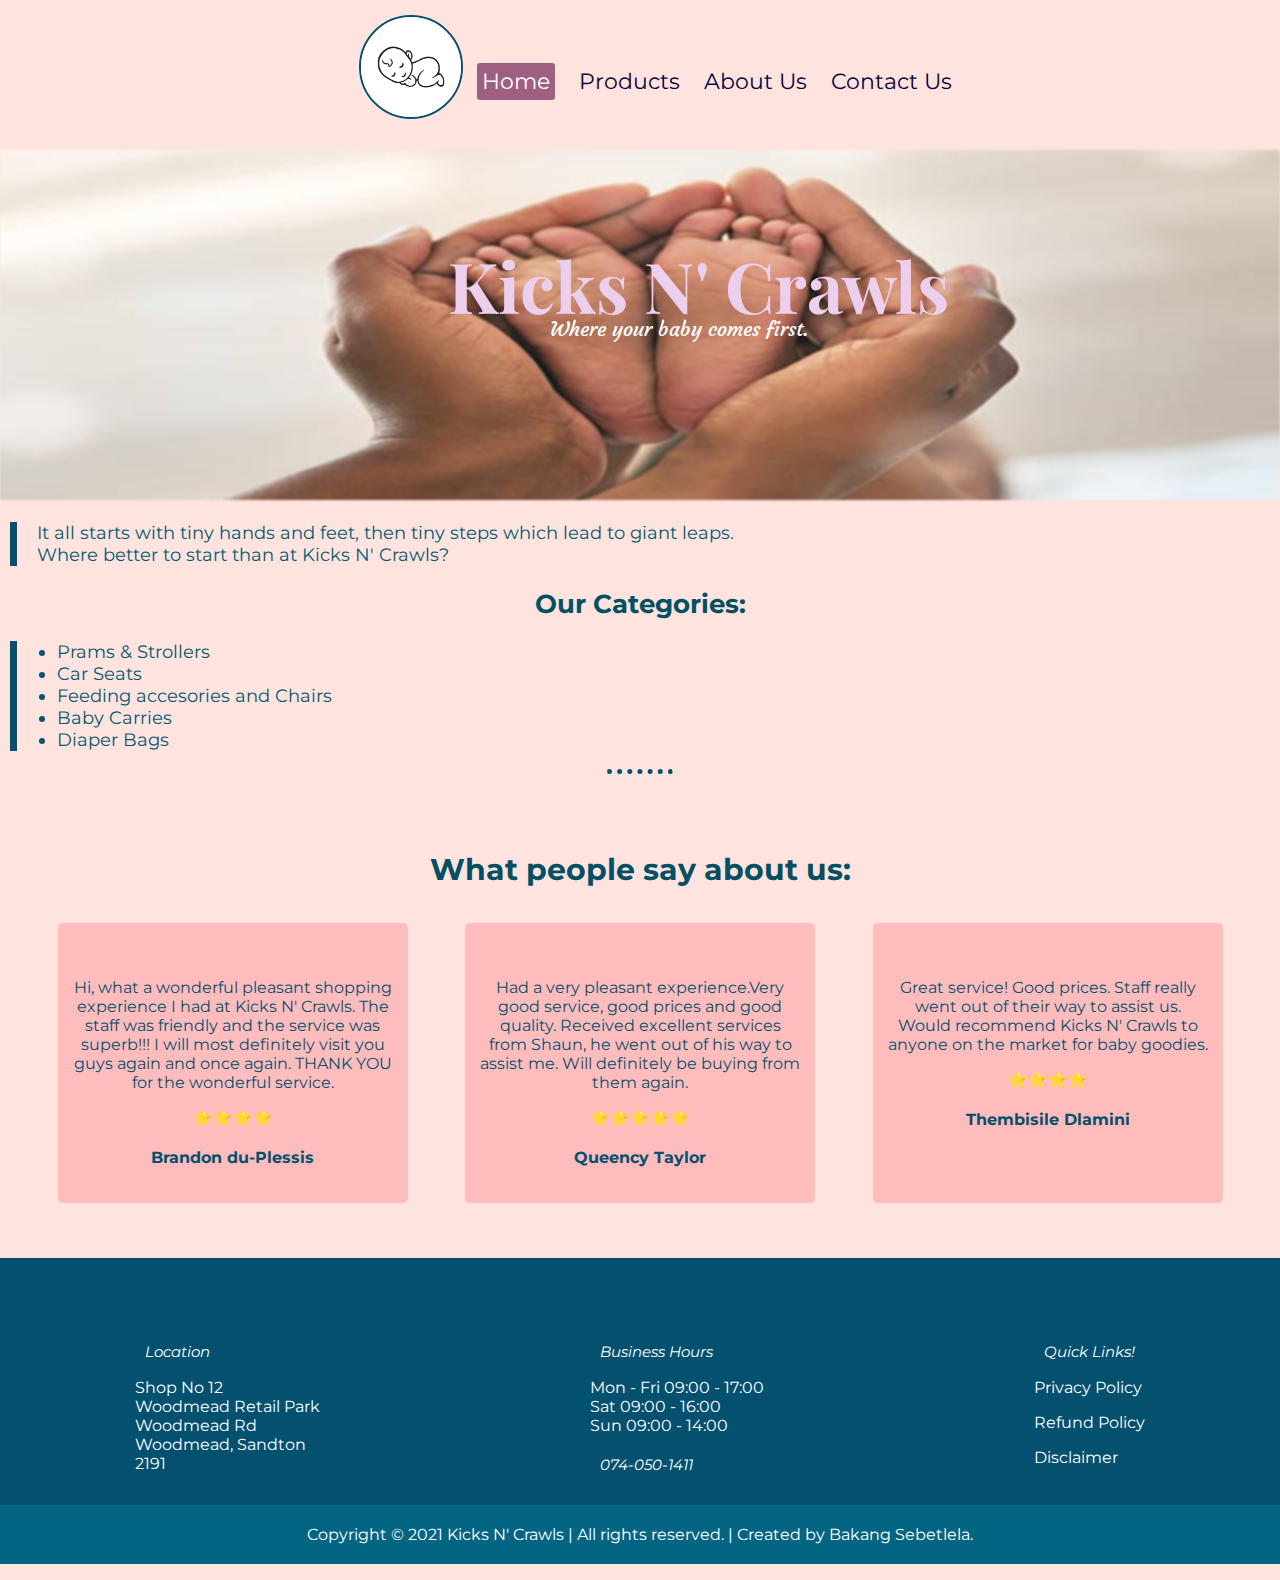
<file: index.html>
<!DOCTYPE html>
<html lang="en">
  <head>
    <title>Kicks N' Crawls</title>
	
	<link rel="stylesheet" type="text/css" href="styles.css"/>
	
    <!-- LINKS FOR IMPORTING GOOGLE FONTS -->

	<!--LINK FOR THE COMPANY NAME FONT FAMILY-->

	<link rel="preconnect" href="https://fonts.googleapis.com">
<link rel="preconnect" href="https://fonts.gstatic.com" crossorigin>
<link href="https://fonts.googleapis.com/css2?family=Playfair+Display:ital,wght@1,800&display=swap" rel="stylesheet">

	<!--LINK FOR THE COMPANY SLOGAN FONT FAMILY-->

	<link rel="preconnect" href="https://fonts.googleapis.com">
<link rel="preconnect" href="https://fonts.gstatic.com" crossorigin>
<link href="https://fonts.googleapis.com/css2?family=Courgette&display=swap" rel="stylesheet">

    <!--LINK FOR THE CONTENTS FONT FAMILY-->
	
	  <link rel="preconnect" href="https://fonts.googleapis.com">
<link rel="preconnect" href="https://fonts.gstatic.com" crossorigin>
<link href="https://fonts.googleapis.com/css2?family=Montserrat:wght@500&display=swap" rel="stylesheet">
	<!-- LINKS FOR THE ICONS IN THE PROJECT -->
	
	<link
      rel="stylesheet"
      href="https://use.fontawesome.com/releases/v5.13.0/css/all.css"
      integrity="sha384-Bfad6CLCknfcloXFOyFnlgtENryhrpZCe29RTifKEixXQZ38WheV+i/6YWSzkz3V"
      crossorigin="anonymous"
    />

  </head>
  <body>
  
  <!-- MENU SECTION -->
  
    <ul class="menu">
	<a href="#"><img src="images/logo.jpg" alt="Logo" width="100" ></a>
      <li><a class="current" href="index.html"> Home</a> </li>
	  <li><a href="products.html"> Products</a> </li>
	  <li><a href="about_us.html"> About Us</a> </li>
	  <li><a href="contact_us.html"> Contact Us</a> </li>
    </ul>
	
  <!-- COMPANY HEADER -->
  
  <main>
  
    <div class="banner">
	  <img src="images/header1.jpg" alt="New born baby" width="1327" height="260">
	  
        <h1 class="home-head"> Kicks N' Crawls</h1>
	      <p class="slogan">Where your baby comes first.</p>
		  
		  <p class="content">It all starts with tiny hands and feet, then tiny steps which lead to giant leaps.</br>
			Where better to start than at Kicks N' Crawls?</p>
	
	</div>

	<h2 class="category">Our Categories:</h2>
	
	<ul class="content">
	  <li>Prams & Strollers</li>
	  <li>Car Seats</li>
	  <li>Feeding accesories and Chairs</li>
	  <li>Baby Carries</li>
	  <li>Diaper Bags</li>
	</ul>
	
 
	<hr/>
	 
	<h2 id="test-head">What people say about us:</h2>
	<div class="testimonials">
		<div class="test-box">
			<i class="fas fa-quote-left"></i>
			<p>Hi, what a wonderful pleasant shopping experience I had at Kicks N' Crawls. 
			The staff was friendly and the service was superb!!! 
			I will most definitely visit you guys again and once again.
			THANK YOU for the wonderful service.</p>
			⭐⭐⭐⭐
			<h4>Brandon du-Plessis</h4>
		</div>

		<div class="test-box">
			<i class="fas fa-quote-left"></i>
			<p>Had a very pleasant experience.Very good service, good prices and good quality. 
			Received excellent services from Shaun, he went out of his way to assist me. 
			Will definitely be buying from them again.</p>
			⭐⭐⭐⭐⭐
			<h4>Queency Taylor</h4>		
		</div>

		<div class="test-box">
          <i class="fas fa-quote-left"></i>
		  <p>Great service! Good prices. Staff really went out of their way to assist us. 
		  Would recommend Kicks N' Crawls to anyone on the market for baby goodies.</p>
		  ⭐⭐⭐⭐
		  <h4>Thembisile Dlamini</h4>

		</div>
	</div>

<!-- FOOTER SECTION DOWN BELOW -->

<div class="foot">
  <div class="socials">
	<a href="mailto:praise@kicksncrawls.co.za"><i class="far fa-envelope"></i></a>
	<a href="https://www.instagram.com"><i class="fab fa-instagram-square"></i></a>
	<a href="https://www.twitter.com"><i class="fab fa-twitter"></i></a>
  </div>

  <footer>
	<div class="footer-column">
	  <i class="fas fa-map-marker-alt"><span>Location</span></i>
	    <p>Shop No 12<br>
		Woodmead Retail Park<br>
		Woodmead Rd<br>
		Woodmead, Sandton<br>
		2191</p>
	
	</div>

	<div class="footer-column">
	  <i class="far fa-clock"> <span>Business Hours</span></i>
	    <p class="hours">Mon - Fri 09:00 - 17:00 <br/>
		Sat 09:00 - 16:00<br/>
		Sun 09:00 - 14:00</p>
	  <i class="fas fa-phone-alt"> <span>074-050-1411</span></i><br>
	</div>
	
	<div class="footer-column">
	  <i class="fas fa-link"><span>Quick Links!</span></i><br>
		<a href="privacy_policy.html"><p class="quick-links">Privacy Policy</p></a>
		<a href="refund_policy.html"><p class="quick-links">Refund Policy</p></a>
		<a href="disclaimer.html"><p class="quick-links">Disclaimer</p></a>
	</div>
			
  </footer>
			
	<p class="copyright">Copyright &#169; 2021 Kicks N' Crawls | All rights reserved. | Created by Bakang Sebetlela.</p>

</div>

  </main>	
  </body>
</html>
</file>
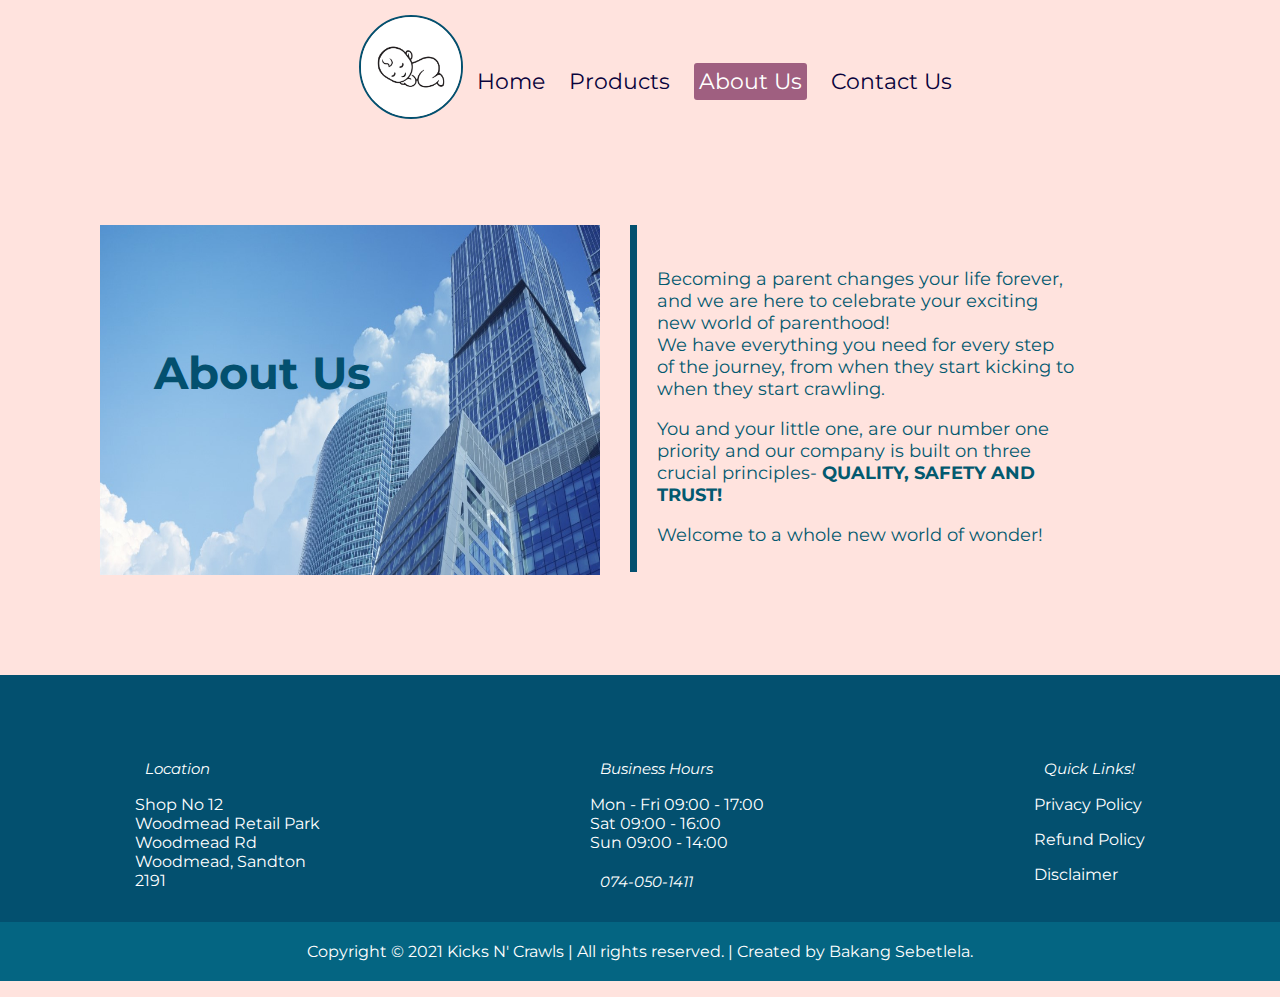
<file: about_us.html>
<!DOCTYPE html>
<html lang="en">
  <head>
    <title>About Kicks N' Crawls</title>
	
    <link rel="stylesheet" type="text/css" href="styles.css"/>
	
    <!-- LINKS FOR IMPORTING GOOGLE FONTS -->

    <!--LINK FOR THE CONTENTS FONT FAMILY-->
	
	<link rel="preconnect" href="https://fonts.googleapis.com">
	<link rel="preconnect" href="https://fonts.gstatic.com" crossorigin>
	<link href="https://fonts.googleapis.com/css2?family=Montserrat:wght@500&display=swap" rel="stylesheet">

	<!-- LINKS FOR THE ICONS IN THE PROJECT -->
		
		<link
		  rel="stylesheet"
		  href="https://use.fontawesome.com/releases/v5.13.0/css/all.css"
		  integrity="sha384-Bfad6CLCknfcloXFOyFnlgtENryhrpZCe29RTifKEixXQZ38WheV+i/6YWSzkz3V"
		  crossorigin="anonymous"
		/>

  </head>
  <body>
  
  <!-- MENU SECTION -->
  
    <ul class="menu">
		<a href="#"><img src="images/logo.jpg" alt="Logo" width="100" ></a>
      <li><a href="index.html"> Home</a> </li>
	  <li><a href="products.html"> Products</a> </li>
	  <li><a  class="current" href="about_us.html"> About Us</a> </li>
	  <li><a href="contact_us.html"> Contact Us</a> </li>
    </ul>
	
  <!-- PRODUCTS HEADER -->
  
  <main>
    <div class="about-container">
	
	    <img class="col-left" src="images/about1.jpg" alt="buildings" width="500" height="350">
		<h1 class="headers about-heading">About Us</h1>
	  
		
	    <div class="content col-right">
	    <p>Becoming a parent changes your life forever, and we are here to celebrate your exciting new world of parenthood!<br/>
	    We have everything you need for every step of the journey, from when they start kicking to when they start crawling.</p>
	 
	    <p>You and your little one, are our number one priority and our company is built on three crucial principles- <b>QUALITY, SAFETY AND TRUST!</b></p>
	 
	    <p> Welcome to a whole new world of wonder! </p>
		</div>
	
	</div>
	 
	</main>
	 
  <!-- THE FOOTER SECTION -->
  
  <div class="foot">
	<div class="socials">
	  <a href="mailto:praise@kicksncrawls.co.za"><i class="far fa-envelope"></i></a>
		  <a href="https://www.instagram.com"><i class="fab fa-instagram-square"></i></a>
		  <a href="https://www.twitter.com"><i class="fab fa-twitter"></i></a>
		  </div>
	<footer>
	  <div class="footer-column">
	   <i class="fas fa-map-marker-alt"><span>Location</span></i>
		  <p>Shop No 12<br>
			Woodmead Retail Park<br>
		    Woodmead Rd<br>
			Woodmead, Sandton<br>
		    2191</p>
	  
	  </div>
  
	  <div class="footer-column">
	    <i class="far fa-clock"> <span>Business Hours</span></i>
	    <p class="hours">Mon - Fri 09:00 - 17:00 <br/>
		  Sat 09:00 - 16:00<br/>
		  Sun 09:00 - 14:00</p>
		  <i class="fas fa-phone-alt"> <span>074-050-1411</span></i><br>
	  </div>
	  
	  <div class="footer-column">
	    <i class="fas fa-link"><span>Quick Links!</span></i><br>
			<a href="privacy_policy.html"><p class="quick-links">Privacy Policy</p></a>
			<a href="refund_policy.html"><p class="quick-links">Refund Policy</p></a>
			<a href="disclaimer.html"><p class="quick-links">Disclaimer</p></a>
	  </div>
	  
			  
	  </footer>
	  
	  <p class="copyright">Copyright &#169; 2021 Kicks N' Crawls | All rights reserved. | Created by Bakang Sebetlela.</p>

  </div>
	
  </body>
</html>
</file>
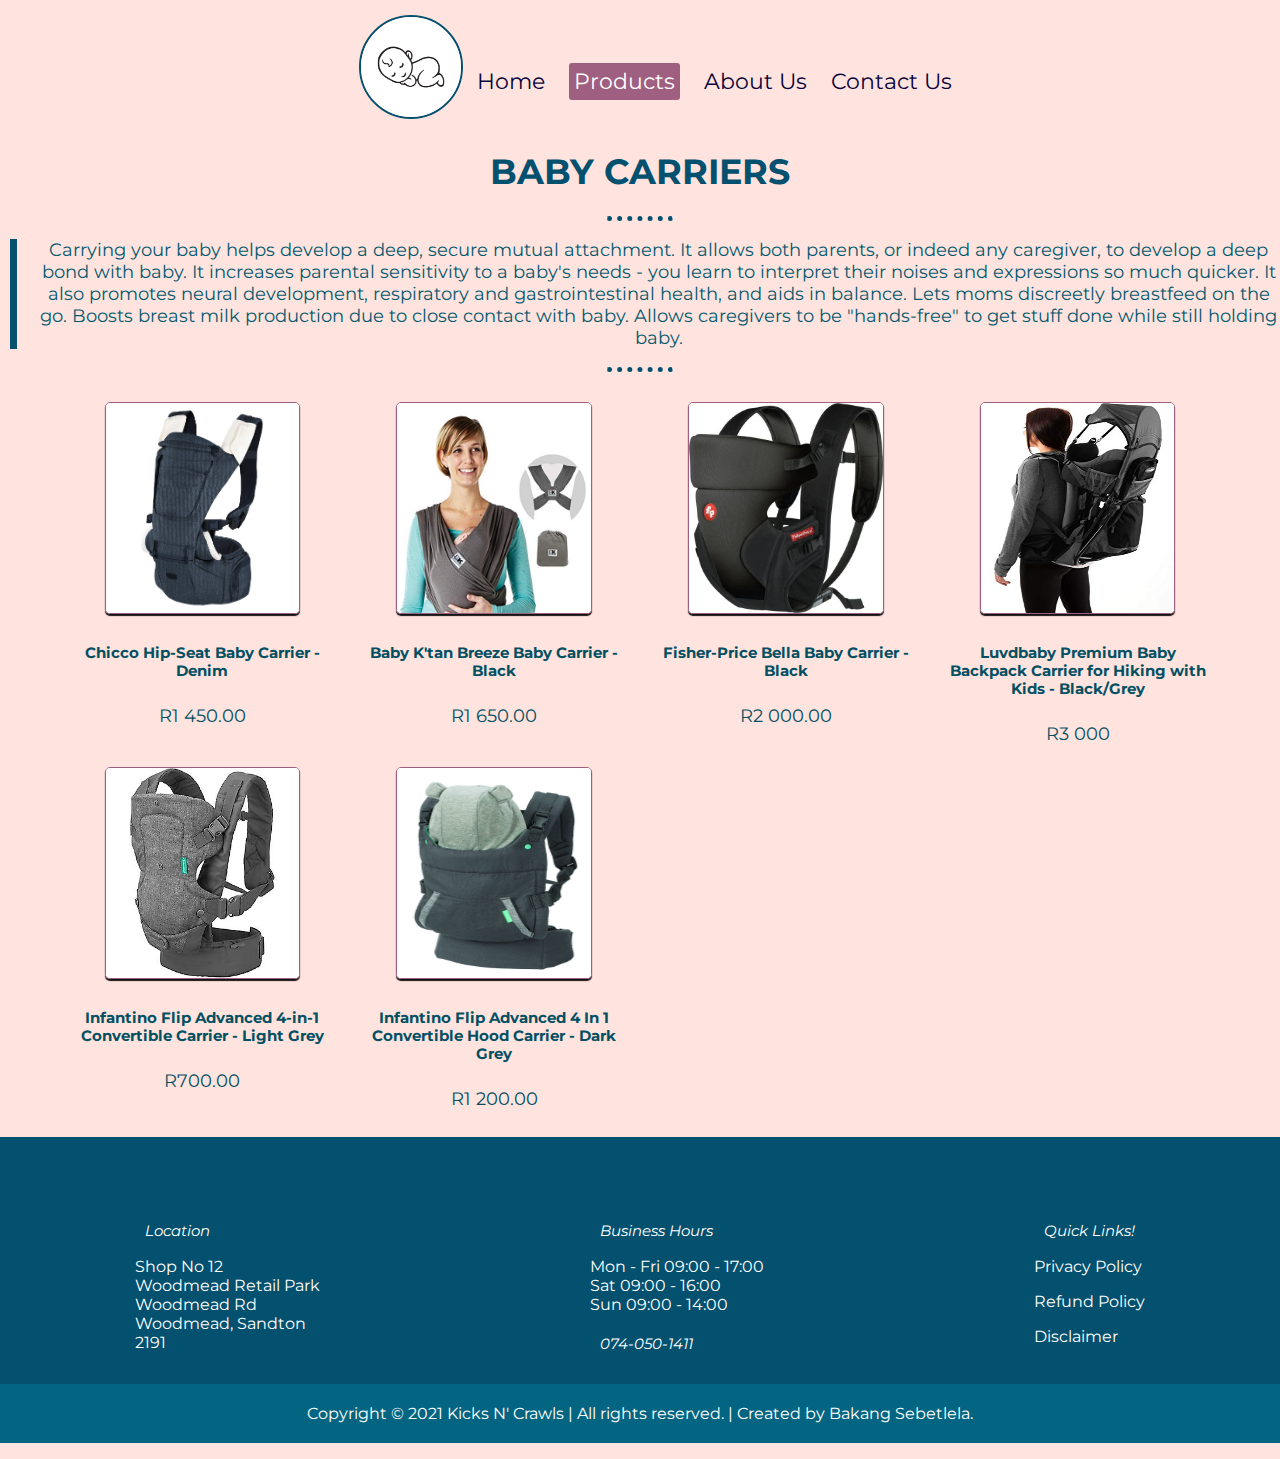
<file: baby_carriers.html>
<!DOCTYPE html>
<html lang="en">
  <head>
    <title> BABY CARRIERS</title>

    <link rel="stylesheet" type="text/css" href="styles.css"/>
	
    <!-- LINKS FOR IMPORTING GOOGLE FONTS -->

    <!--LINK FOR THE CONTENTS FONT FAMILY-->
	
	<link rel="preconnect" href="https://fonts.googleapis.com">
	<link rel="preconnect" href="https://fonts.gstatic.com" crossorigin>
	<link href="https://fonts.googleapis.com/css2?family=Montserrat:wght@500&display=swap" rel="stylesheet">
		<!-- LINKS FOR THE ICONS IN THE PROJECT -->
		
		<link
		  rel="stylesheet"
		  href="https://use.fontawesome.com/releases/v5.13.0/css/all.css"
		  integrity="sha384-Bfad6CLCknfcloXFOyFnlgtENryhrpZCe29RTifKEixXQZ38WheV+i/6YWSzkz3V"
		  crossorigin="anonymous"
		/>

  </head>
  <body>
  
   <!-- MENU SECTION -->
   <ul class="menu">
    <a href="#"><img src="images/logo.jpg" alt="Logo" width="100" ></a>
        <li><a href="index.html"> Home</a> </li>
      <li><a class="current" href="products.html"> Products</a> </li>
      <li><a href="about_us.html"> About Us</a> </li>
      <li><a href="contact_us.html"> Contact Us</a> </li>
      </ul>
	
   <!-- PRODUCTS SECTION -->
	
    <h1 class="headers">BABY CARRIERS</h1>
	<hr/>
	
	<p class="content description">Carrying your baby helps develop a deep, secure mutual attachment. It allows both parents, or indeed any caregiver, to develop a deep bond with baby.
	It increases parental sensitivity to a baby's needs - you learn to interpret their noises and expressions so much quicker. 
	It also promotes neural development, respiratory and gastrointestinal health, and aids in balance. Lets moms discreetly breastfeed on the go. 
	Boosts breast milk production due to close contact with baby. Allows caregivers to be "hands-free" to get stuff done while still holding baby.</p>
	<hr/>
	
  <div class="product-box">

    <div class="grid-box">
        <img src="images/baby_carrier1.jpg" alt="navy blue baby carrier">
        <h5>Chicco Hip-Seat Baby Carrier - Denim</h5>
      <p>R1 450.00</p>
    </div>

    <div class="grid-box">
        <img src="images/baby_carrier2.jpg" alt="Gray wrap baby carrier">
        <h5>Baby K'tan Breeze Baby Carrier - Black</h5>
      <p>R1 650.00</p>
    </div>

    <div class="grid-box">
        <img src="images/baby_carrier3.jpeg" alt="black baby carrier">
        <h5>Fisher-Price Bella Baby Carrier - Black</h5>
      <p>R2 000.00</p>
    </div>

    <div class="grid-box">
        <img src="images/baby_carrier4.jpg" alt="Black and gray hiking baby carrier">
        <h5>Luvdbaby Premium Baby Backpack Carrier for Hiking with Kids - Black/Grey</h5>
      <p>R3 000</p>
    </div>

    <div class="grid-box">
        <img src="images/baby_carrier5.jpg" alt="Gray baby carrier">
        <h5>Infantino Flip Advanced 4-in-1 Convertible Carrier - Light Grey</h5>
      <p>R700.00</p>
    </div>

    <div class="grid-box">
        <img src="images/baby_carrier6.jpg" alt="deep gray baby carrier">
        <h5>Infantino Flip Advanced 4 In 1 Convertible Hood Carrier - Dark Grey</h5>
      <p>R1 200.00</p>
    </div>
    
  </div> 

  <!-- THE FOOTER SECTION -->
  
  <div class="foot">
    <div class="socials">
    <a href="mailto:praise@kicksncrawls.co.za"><i class="far fa-envelope"></i></a>
    <a href="https://www.instagram.com"><i class="fab fa-instagram-square"></i></a>
    <a href="https://www.twitter.com"><i class="fab fa-twitter"></i></a>
      </div>
    <footer>
    <div class="footer-column">
     <i class="fas fa-map-marker-alt"><span>Location</span></i>
      <p>Shop No 12<br>
      Woodmead Retail Park<br>
      Woodmead Rd<br>
      Woodmead, Sandton<br>
      2191</p>
    
    </div>
  
    <div class="footer-column">
      <i class="far fa-clock"> <span>Business Hours</span></i>
       <p class="hours">Mon - Fri 09:00 - 17:00 <br/>
      Sat 09:00 - 16:00<br/>
      Sun 09:00 - 14:00</p>
      <i class="fas fa-phone-alt"> <span>074-050-1411</span></i><br>
    </div>
    
    <div class="footer-column">
      <i class="fas fa-link"><span>Quick Links!</span></i><br>
        <a href="privacy_policy.html"><p class="quick-links">Privacy Policy</p></a>
        <a href="refund_policy.html"><p class="quick-links">Refund Policy</p></a>
        <a href="disclaimer.html"><p class="quick-links">Disclaimer</p></a>
    </div>
    
        
    </footer>
  
      <p class="copyright">Copyright &#169; 2021 Kicks N' Crawls | All rights reserved. | Created by Bakang Sebetlela.</p>
  
  </div>
  
  </body>
</html>
</file>
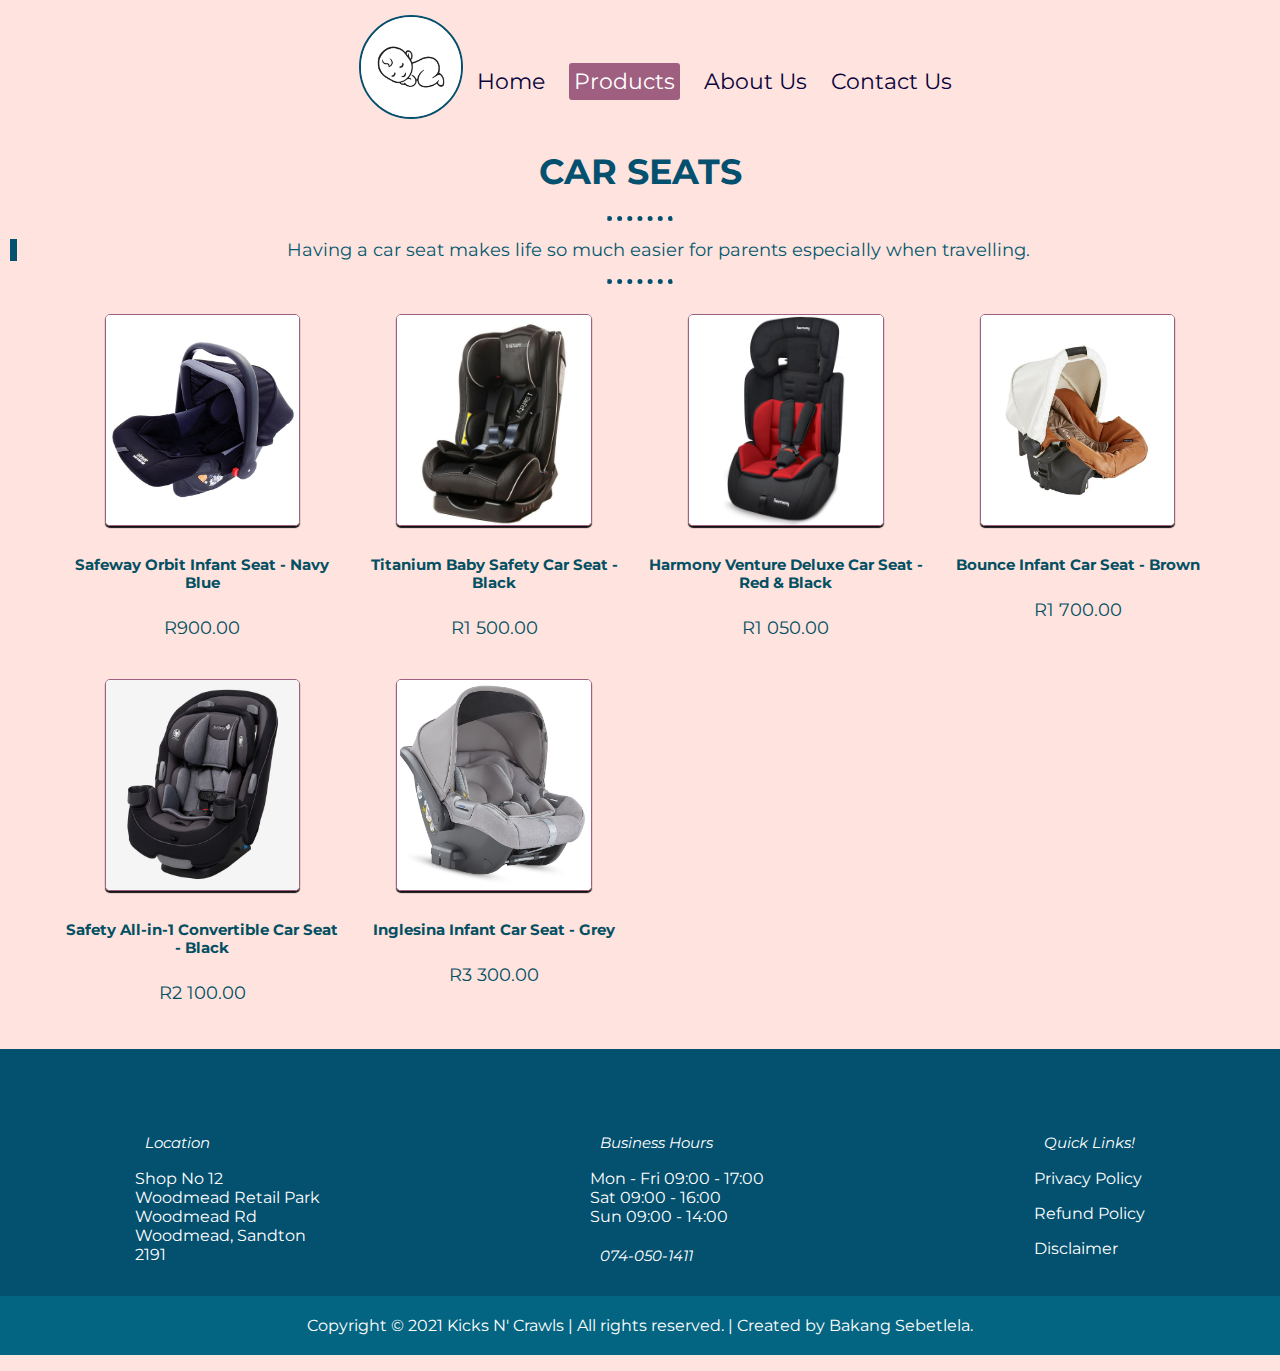
<file: car_seats.html>
<!DOCTYPE html>
<html lang="en">
  <head>
    <title> CAR SEATS</title>

    <link rel="stylesheet" type="text/css" href="styles.css"/>
	
    <!-- LINKS FOR IMPORTING GOOGLE FONTS -->

    <!--LINK FOR THE CONTENTS FONT FAMILY-->
	
    <link rel="preconnect" href="https://fonts.googleapis.com">
    <link rel="preconnect" href="https://fonts.gstatic.com" crossorigin>
    <link href="https://fonts.googleapis.com/css2?family=Montserrat:wght@500&display=swap" rel="stylesheet">
      <!-- LINKS FOR THE ICONS IN THE PROJECT -->
      
      <link
        rel="stylesheet"
        href="https://use.fontawesome.com/releases/v5.13.0/css/all.css"
        integrity="sha384-Bfad6CLCknfcloXFOyFnlgtENryhrpZCe29RTifKEixXQZ38WheV+i/6YWSzkz3V"
        crossorigin="anonymous"
      />
  
  
  </head>
  <body>
  
   <!-- MENU SECTION -->
   <ul class="menu">
    <a href="#"><img src="images/logo.jpg" alt="Logo" width="100" ></a>
        <li><a href="index.html"> Home</a> </li>
      <li><a class="current" href="products.html"> Products</a> </li>
      <li><a href="about_us.html"> About Us</a> </li>
      <li><a href="contact_us.html"> Contact Us</a> </li>
      </ul>
	
    <h1 class="headers">CAR SEATS</h1>
	<hr/>
	
	<p class="content description"> Having a car seat makes life so much easier for parents especially when travelling. </p>
	<hr/>
    
	<div class="product-box">

    <div class="grid-box">
      <img src="images/car_seat1.jpg" alt="black and gray baby car seat">
      <h5>Safeway Orbit Infant Seat - Navy Blue</h5>
      <p>R900.00</p>
    </div>

    <div class="grid-box">
        <img src="images/car_seat6.jpg" alt="black car seat">
        <h5>Titanium Baby Safety Car Seat - Black</h5>
        <p>R1 500.00</p>
    </div>

    <div class="grid-box">
        <img src="images/car_seat3.jfif" alt="red and black baby car seat">
        <h5>Harmony Venture Deluxe Car Seat - Red & Black</h5>
        <p>R1 050.00</p>
    </div>

    <div class="grid-box">
        <img src="images/car_seat4.jpg" alt="white and brown baby car seat">
        <h5>Bounce Infant Car Seat - Brown</h5>
        <p>R1 700.00</p>
    </div>

    <div class="grid-box">
        <img src="images/car_seat5.jpg" alt="Gray car seat">
        <h5>Safety All-in-1 Convertible Car Seat - Black</h5>
        <p>R2 100.00</p>
    </div>

    <div class="grid-box">
        <img src="images/car_seat7.jpg" alt="Gray car seat">
        <h5>Inglesina Infant Car Seat - Grey</h5>
        <p>R3 300.00</p>
	  </div>
	  
	</div>

  <!-- THE FOOTER SECTION -->
  
  <div class="foot">
    <div class="socials">
    <a href="mailto:praise@kicksncrawls.co.za"><i class="far fa-envelope"></i></a>
    <a href="https://www.instagram.com"><i class="fab fa-instagram-square"></i></a>
    <a href="https://www.twitter.com"><i class="fab fa-twitter"></i></a>
      </div>
    <footer>
    <div class="footer-column">
     <i class="fas fa-map-marker-alt"><span>Location</span></i>
      <p>Shop No 12<br>
      Woodmead Retail Park<br>
      Woodmead Rd<br>
      Woodmead, Sandton<br>
      2191</p>
    
    </div>
  
    <div class="footer-column">
      <i class="far fa-clock"> <span>Business Hours</span></i>
       <p class="hours">Mon - Fri 09:00 - 17:00 <br/>
      Sat 09:00 - 16:00<br/>
      Sun 09:00 - 14:00</p>
      <i class="fas fa-phone-alt"> <span>074-050-1411</span></i><br>
    </div>
    
    <div class="footer-column">
      <i class="fas fa-link"><span>Quick Links!</span></i><br>
        <a href="privacy_policy.html"><p class="quick-links">Privacy Policy</p></a>
        <a href="refund_policy.html"><p class="quick-links">Refund Policy</p></a>
        <a href="disclaimer.html"><p class="quick-links">Disclaimer</p></a>
    </div>
    
        
    </footer>
  
      <p class="copyright">Copyright &#169; 2021 Kicks N' Crawls | All rights reserved. | Created by Bakang Sebetlela.</p>
  
  </div>
  
  </body>
</html>
</file>
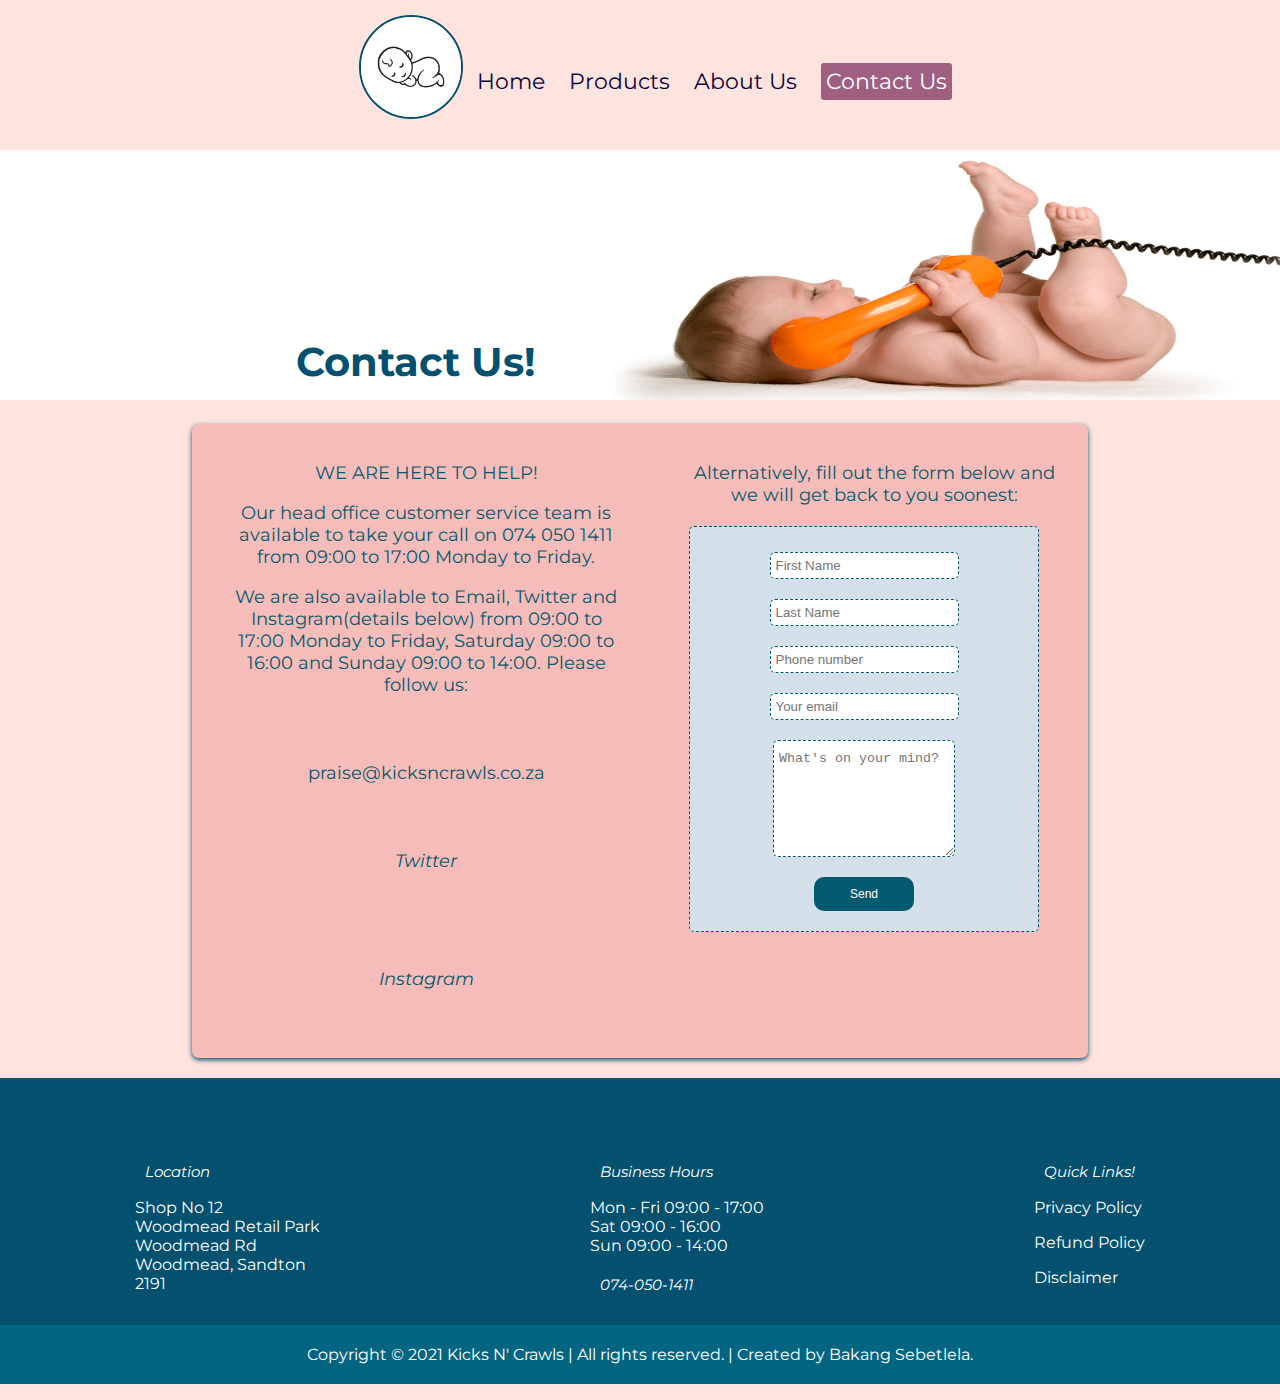
<file: contact_us.html>
<!DOCTYPE html>
<html lang="en">
  <head>
    <title>Contact Us</title>
	
    <link rel="stylesheet" type="text/css" href="styles.css"/>

	<!--LINKING OF THE FORM VALIDATION SCRIPT-->

	<script src="form-script.js"></script>
	
    <!-- LINKS FOR IMPORTING GOOGLE FONTS -->

    <!--LINK FOR THE CONTENTS FONT FAMILY-->
	
	<link rel="preconnect" href="https://fonts.googleapis.com">
	<link rel="preconnect" href="https://fonts.gstatic.com" crossorigin>
	<link href="https://fonts.googleapis.com/css2?family=Montserrat:wght@500&display=swap" rel="stylesheet">
		<!-- LINKS FOR THE ICONS IN THE PROJECT -->
		
		<link
		  rel="stylesheet"
		  href="https://use.fontawesome.com/releases/v5.13.0/css/all.css"
		  integrity="sha384-Bfad6CLCknfcloXFOyFnlgtENryhrpZCe29RTifKEixXQZ38WheV+i/6YWSzkz3V"
		  crossorigin="anonymous"
		/>

  
  </head>
  <body>
  
  <!-- MENU SECTION -->
  
  <ul class="menu">
	<a href="#"><img src="images/logo.jpg" alt="Logo" width="100" ></a>
      <li><a href="index.html"> Home</a> </li>
	  <li><a href="products.html"> Products</a> </li>
	  <li><a href="about_us.html"> About Us</a> </li>
	  <li><a  class="current" href="contact_us.html"> Contact Us</a> </li>
    </ul>
	
  <!-- PRODUCTS HEADER -->
  
	<img src="images/contact-us-banner-1.png" alt="PINK TELEPHONE" width="100%" height="250">
	
	<h1 class="banner-text headers contact-us-head">Contact Us!</h1>
	
    <div class="contact-wrapper">

        <div class="wrapper-box">
            <div class="contact-info">
	            <p>WE ARE HERE TO HELP!</p>
	
	            <p>Our head office customer service team is available to take your call on 074 050 1411 from 09:00 to 17:00 Monday to Friday.</p>
	
	            <p>We are also available to Email, Twitter and Instagram(details below) from 09:00 to 17:00 Monday to Friday, Saturday 09:00 to 16:00
	            and Sunday 09:00 to 14:00. Please follow us:</p>
            </div>

			<i class="far fa-envelope"></i>
        		<a href="mailto:praise@kicksncrawls.co.za"><p class="contact-info">praise@kicksncrawls.co.za</p></a>

	        	<a href="https://www.twitter.com/bakangS_ZA"><i class="fab fa-twitter"><p class="contact-info">Twitter</p></i></a><br/>
	        	<a href="https://www.instagram.com/pineapple_snack"><i class="fab fa-instagram-square"><p class="contact-info">Instagram</p></i></a> 
        </div>

        <div class="wrapper-box">
            <p class="contact-info">Alternatively, fill out the form below and we will get back to you soonest:</p>
  
        <form name="myForm" action="#" method = "GET" onsubmit="return validateForm()">
		    <div class="input-text">
		
                <input type="text" class="input-text" name="fname" placeholder="First Name"><br>
		
                <input type="text" class="input-text" name="lname" placeholder="Last Name"><br>
		
                <input type="text" class="input-text" name="phonenumber" placeholder="Phone number"><br>
		
                <input type="email" class="input-text" name="email" placeholder="Your email"><br>
		
                <textarea type="text" class="input-text textarea-part" name="subject" placeholder="What's on your mind?"></textarea><br>
		  
		        <input type="submit" class="send-btn" value="Send">
		
	        </div>
	
	    </form>
        </div>
        
    </div>

  <!-- THE FOOTER SECTION -->
  
  <div class="foot">
  <div class="socials">
	<a href="mailto:praise@kicksncrawls.co.za"><i class="far fa-envelope"></i></a>
	<a href="https://www.instagram.com"><i class="fab fa-instagram-square"></i></a>
	<a href="https://www.twitter.com"><i class="fab fa-twitter"></i></a>
		</div>
  <footer>
	<div class="footer-column">
	 <i class="fas fa-map-marker-alt"><span>Location</span></i>
		<p>Shop No 12<br>
		Woodmead Retail Park<br>
		Woodmead Rd<br>
		Woodmead, Sandton<br>
		2191</p>
	
	</div>

	<div class="footer-column">
		<i class="far fa-clock"> <span>Business Hours</span></i>
	 	<p class="hours">Mon - Fri 09:00 - 17:00 <br/>
		Sat 09:00 - 16:00<br/>
		Sun 09:00 - 14:00</p>
		<i class="fas fa-phone-alt"> <span>074-050-1411</span></i><br>
	</div>
	
	<div class="footer-column">
		<i class="fas fa-link"><span>Quick Links!</span></i><br>
			<a href="privacy_policy.html"><p class="quick-links">Privacy Policy</p></a>
			<a href="refund_policy.html"><p class="quick-links">Refund Policy</p></a>
			<a href="disclaimer.html"><p class="quick-links">Disclaimer</p></a>
	</div>
	
			
	</footer>

		<p class="copyright">Copyright &#169; 2021 Kicks N' Crawls | All rights reserved. | Created by Bakang Sebetlela.</p>

</div>
  </body>
</html>
</file>
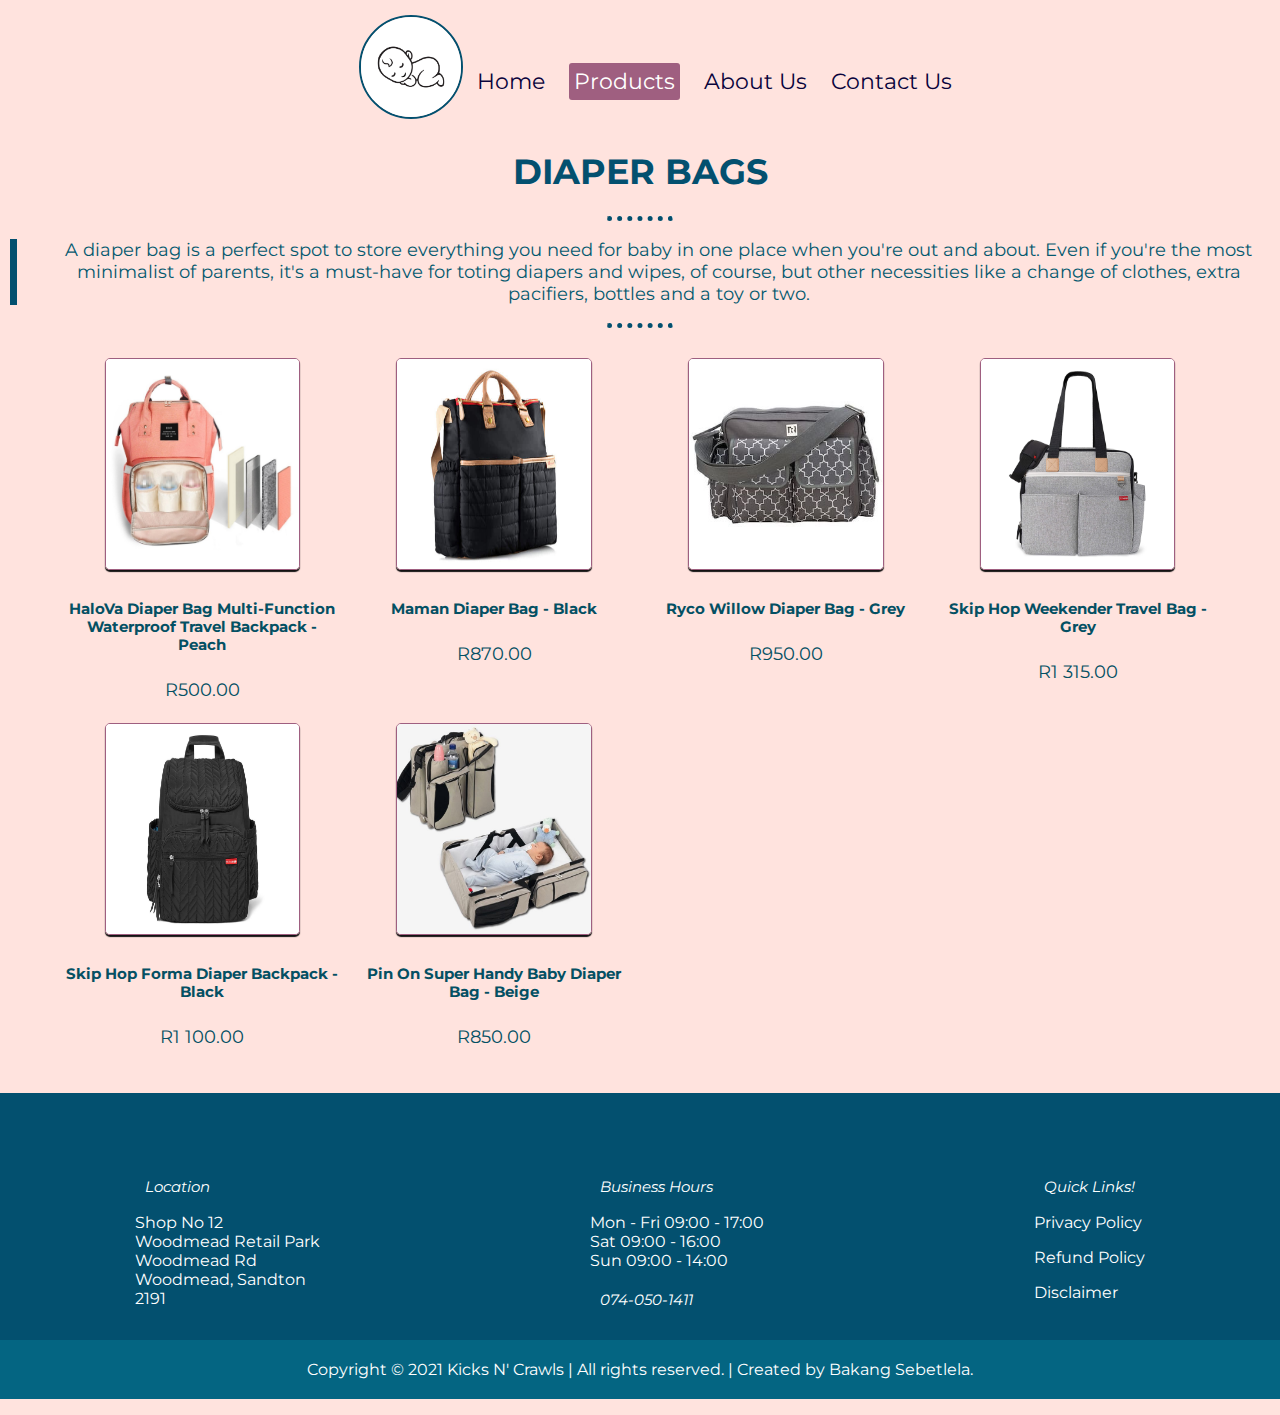
<file: diaper_bags.html>
<!DOCTYPE html>
<html lang="en">
  <head>
    <title> DIAPER BAGS</title>
	
    <link rel="stylesheet" type="text/css" href="styles.css"/>
	
    <!-- LINKS FOR IMPORTING GOOGLE FONTS -->

    <!--LINK FOR THE CONTENTS FONT FAMILY-->
	
    <link rel="preconnect" href="https://fonts.googleapis.com">
    <link rel="preconnect" href="https://fonts.gstatic.com" crossorigin>
    <link href="https://fonts.googleapis.com/css2?family=Montserrat:wght@500&display=swap" rel="stylesheet">
      <!-- LINKS FOR THE ICONS IN THE PROJECT -->
      
      <link
        rel="stylesheet"
        href="https://use.fontawesome.com/releases/v5.13.0/css/all.css"
        integrity="sha384-Bfad6CLCknfcloXFOyFnlgtENryhrpZCe29RTifKEixXQZ38WheV+i/6YWSzkz3V"
        crossorigin="anonymous"
      />
  
  
  </head>
  <body>
  
   <!-- MENU SECTION -->
   <ul class="menu">
    <a href="#"><img src="images/logo.jpg" alt="Logo" width="100" ></a>
        <li><a href="index.html"> Home</a> </li>
      <li><a class="current" href="products.html"> Products</a> </li>
      <li><a href="about_us.html"> About Us</a> </li>
      <li><a href="contact_us.html"> Contact Us</a> </li>
      </ul>
	
    <h1 class="headers">DIAPER BAGS</h1>
	<hr/>
	
	<p class="content description"> A diaper bag is a perfect spot to store everything you need for baby in one place when you're out and about. 
	Even if you're the most minimalist of parents, it's a must-have for toting diapers and wipes, of course,
	but other necessities like a change of clothes, extra pacifiers, bottles and a toy or two. </p>
	<hr/>
	
  <div class="product-box">

    <div class="grid-box">
        <img src="images/diaper_bag1.jpg" alt="pink bag">
        <h5>  HaloVa Diaper Bag Multi-Function Waterproof Travel Backpack - Peach</h5>
      <p>R500.00</p>
      
    </div>

    <div class="grid-box">
        <img src="images/diaper_bag2.jpg" alt="black bag">
        <h5>Maman Diaper Bag - Black</h5>
      <p>R870.00</p>
    </div>

    <div class="grid-box">
        <img src="images/diaper_bag3.jpg" alt="dark gray bag">
        <h5>Ryco Willow Diaper Bag - Grey</h5>
      <p>R950.00</p>
    </div>

    <div class="grid-box">
        <img src="images/diaper_bag4.jpg" alt="gray bag">
        <h5>Skip Hop Weekender Travel Bag - Grey</h5>
      <p>R1 315.00</p>
    </div>

    <div class="grid-box">
        <img src="images/diaper_bag5.jpg" alt="black bag">
        <h5>Skip Hop Forma Diaper Backpack - Black</h5>
      <p>R1 100.00</p>
    </div>

    <div class="grid-box">
        <img src="images/diaper_bag6.jpg" alt="black bag">
        <h5>Pin On Super Handy Baby Diaper Bag - Beige</h5>
      <p>R850.00</p>
    </div>
	
  </div>  
  
   <!-- THE FOOTER SECTION -->
  
   <div class="foot">
    <div class="socials">
    <a href="mailto:praise@kicksncrawls.co.za"><i class="far fa-envelope"></i></a>
    <a href="https://www.instagram.com"><i class="fab fa-instagram-square"></i></a>
    <a href="https://www.twitter.com"><i class="fab fa-twitter"></i></a>
      </div>
    <footer>
    <div class="footer-column">
     <i class="fas fa-map-marker-alt"><span>Location</span></i>
      <p>Shop No 12<br>
      Woodmead Retail Park<br>
      Woodmead Rd<br>
      Woodmead, Sandton<br>
      2191</p>
    
    </div>
  
    <div class="footer-column">
      <i class="far fa-clock"> <span>Business Hours</span></i>
       <p class="hours">Mon - Fri 09:00 - 17:00 <br/>
      Sat 09:00 - 16:00<br/>
      Sun 09:00 - 14:00</p>
      <i class="fas fa-phone-alt"> <span>074-050-1411</span></i><br>
    </div>
    
    <div class="footer-column">
      <i class="fas fa-link"><span>Quick Links!</span></i><br>
        <a href="privacy_policy.html"><p class="quick-links">Privacy Policy</p></a>
        <a href="refund_policy.html"><p class="quick-links">Refund Policy</p></a>
        <a href="disclaimer.html"><p class="quick-links">Disclaimer</p></a>
    </div>
    
        
    </footer>
  
      <p class="copyright">Copyright &#169; 2021 Kicks N' Crawls | All rights reserved. | Created by Bakang Sebetlela.</p>
  
  </div>

  </body>
</html>
</file>
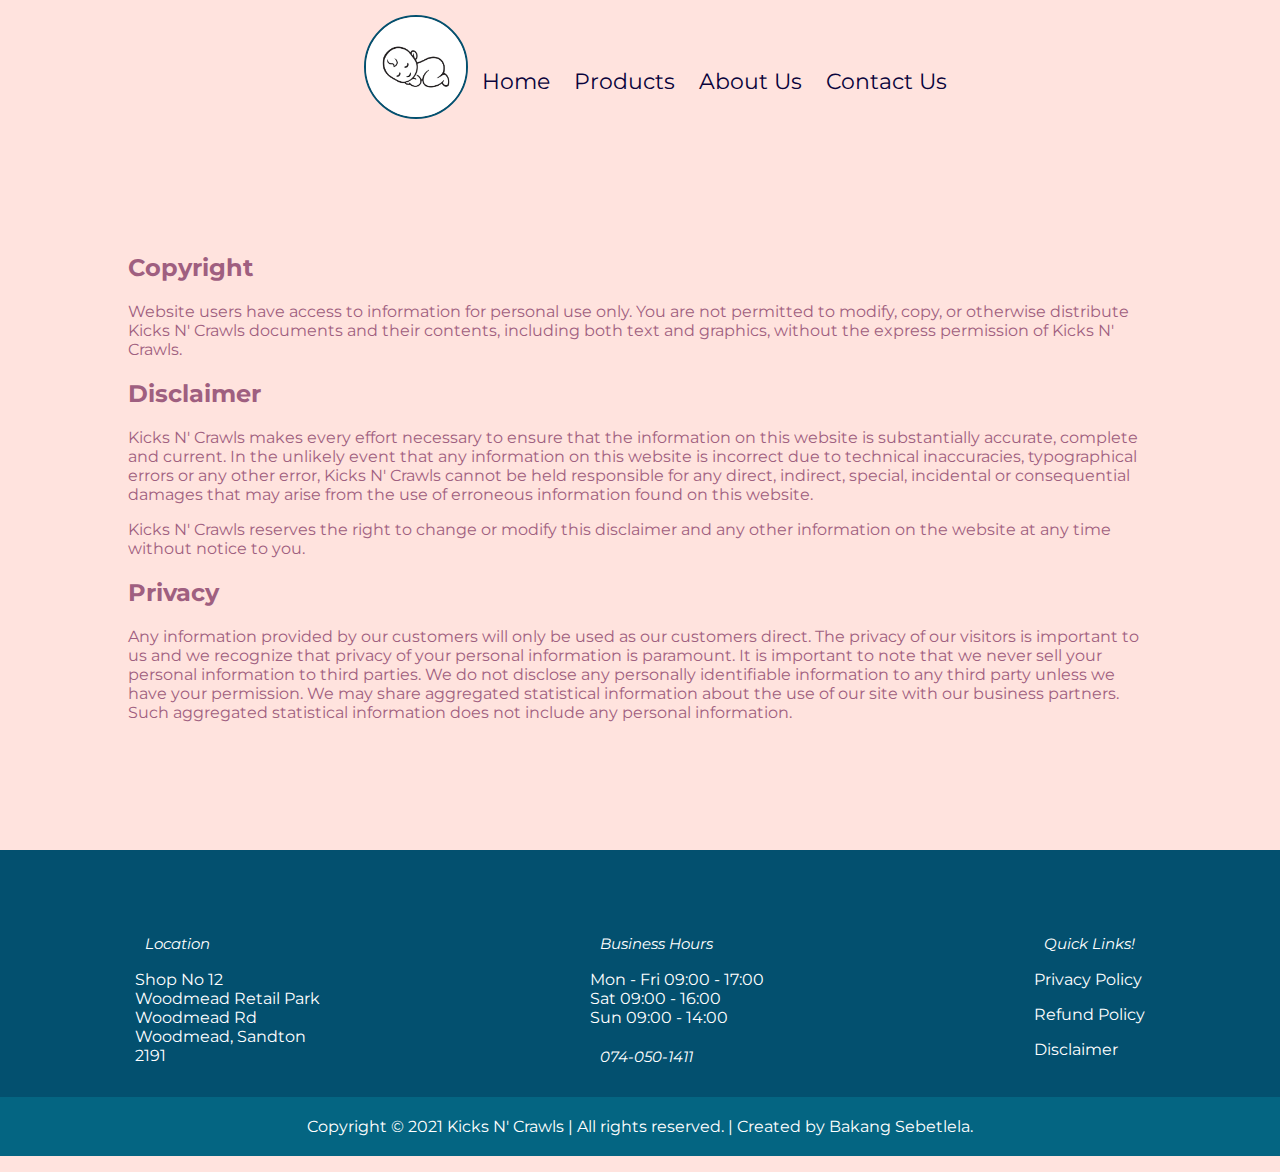
<file: disclaimer.html>
<!DOCTYPE html>
<html lang="en">
<head>
    <meta charset="UTF-8">
    <meta http-equiv="X-UA-Compatible" content="IE=edge">
    <meta name="viewport" content="width=device-width, initial-scale=1.0">
    <title>Disclaimer Page</title>

    <link rel="stylesheet" type="text/css" href="styles.css"/>
	
    <!-- LINKS FOR IMPORTING GOOGLE FONTS -->

	<!--LINK FOR THE COMPANY NAME FONT FAMILY-->

    <!--LINK FOR THE CONTENTS FONT FAMILY-->
	
	  <link rel="preconnect" href="https://fonts.googleapis.com">
<link rel="preconnect" href="https://fonts.gstatic.com" crossorigin>
<link href="https://fonts.googleapis.com/css2?family=Montserrat:wght@500&display=swap" rel="stylesheet">
	<!-- LINKS FOR THE ICONS IN THE PROJECT -->
	
	<link
      rel="stylesheet"
      href="https://use.fontawesome.com/releases/v5.13.0/css/all.css"
      integrity="sha384-Bfad6CLCknfcloXFOyFnlgtENryhrpZCe29RTifKEixXQZ38WheV+i/6YWSzkz3V"
      crossorigin="anonymous"
    />

</head>
<body>
    
     <!-- MENU SECTION -->
  
     <ul class="menu">
        <a href="#"><img src="images/logo.jpg" alt="Logo" width="100" ></a>
        <li><a href="index.html"> Home</a> </li>
        <li><a href="products.html"> Products</a> </li>
        <li><a href="about_us.html"> About Us</a> </li>
        <li><a href="contact_us.html"> Contact Us</a> </li>
    </ul>

    <!-- DISCLAIMER STARTS HERE-->

    <div class="info">

        <h2>Copyright</h2>

            <p>Website users have access to information for personal use only. 
            You are not permitted to modify, copy, or otherwise distribute Kicks N' Crawls documents 
            and their contents, including both text and graphics, without the express permission of 
            Kicks N' Crawls.</p>

        <h2>Disclaimer</h2>

            <p>Kicks N' Crawls makes every effort necessary to ensure that the information on this website 
            is substantially accurate, complete and current. In the unlikely event that any information on 
            this website is incorrect due to technical inaccuracies, typographical errors or any other error, 
            Kicks N' Crawls cannot be held responsible for any direct, indirect, special, incidental or consequential 
            damages that may arise from the use of erroneous information found on this website.</p>

            <p>Kicks N' Crawls reserves the right to change or modify this disclaimer and any other information on the 
            website at any time without notice to you.</p>

        <h2>Privacy</h2>

            <p>Any information provided by our customers will only be used as our customers direct. The privacy of our 
            visitors is important to us and we recognize that privacy of your personal information is paramount. 
            It is important to note that we never sell your personal information to third parties. We do not disclose 
            any personally identifiable information to any third party unless we have your permission. 
            We may share aggregated statistical information about the use of our site with our business partners. <br/> 
            Such aggregated statistical information does not include any personal information.</p>

    </div>

     <!-- FOOTER SECTION DOWN BELOW -->

<div class="foot">
    <div class="socials">
      <a href="mailto:praise@kicksncrawls.co.za"><i class="far fa-envelope"></i></a>
      <a href="https://www.instagram.com"><i class="fab fa-instagram-square"></i></a>
      <a href="https://www.twitter.com"><i class="fab fa-twitter"></i></a>
    </div>
  
    <footer>
      <div class="footer-column">
        <i class="fas fa-map-marker-alt"><span>Location</span></i>
          <p>Shop No 12<br>
          Woodmead Retail Park<br>
          Woodmead Rd<br>
          Woodmead, Sandton<br>
          2191</p>
      
      </div>
  
      <div class="footer-column">
        <i class="far fa-clock"> <span>Business Hours</span></i>
          <p class="hours">Mon - Fri 09:00 - 17:00 <br/>
          Sat 09:00 - 16:00<br/>
          Sun 09:00 - 14:00</p>
        <i class="fas fa-phone-alt"> <span>074-050-1411</span></i><br>
      </div>
      
      <div class="footer-column">
        <i class="fas fa-link"><span>Quick Links!</span></i><br>
          <a href="privacy_policy.html"><p class="quick-links">Privacy Policy</p></a>
          <a href="refund_policy.html"><p class="quick-links">Refund Policy</p></a>
          <a href="disclaimer.html"><p class="quick-links">Disclaimer</p></a>
      </div>
              
    </footer>
              
      <p class="copyright">Copyright &#169; 2021 Kicks N' Crawls | All rights reserved. | Created by Bakang Sebetlela.</p>
  
  </div>

</body>
</html>
</file>
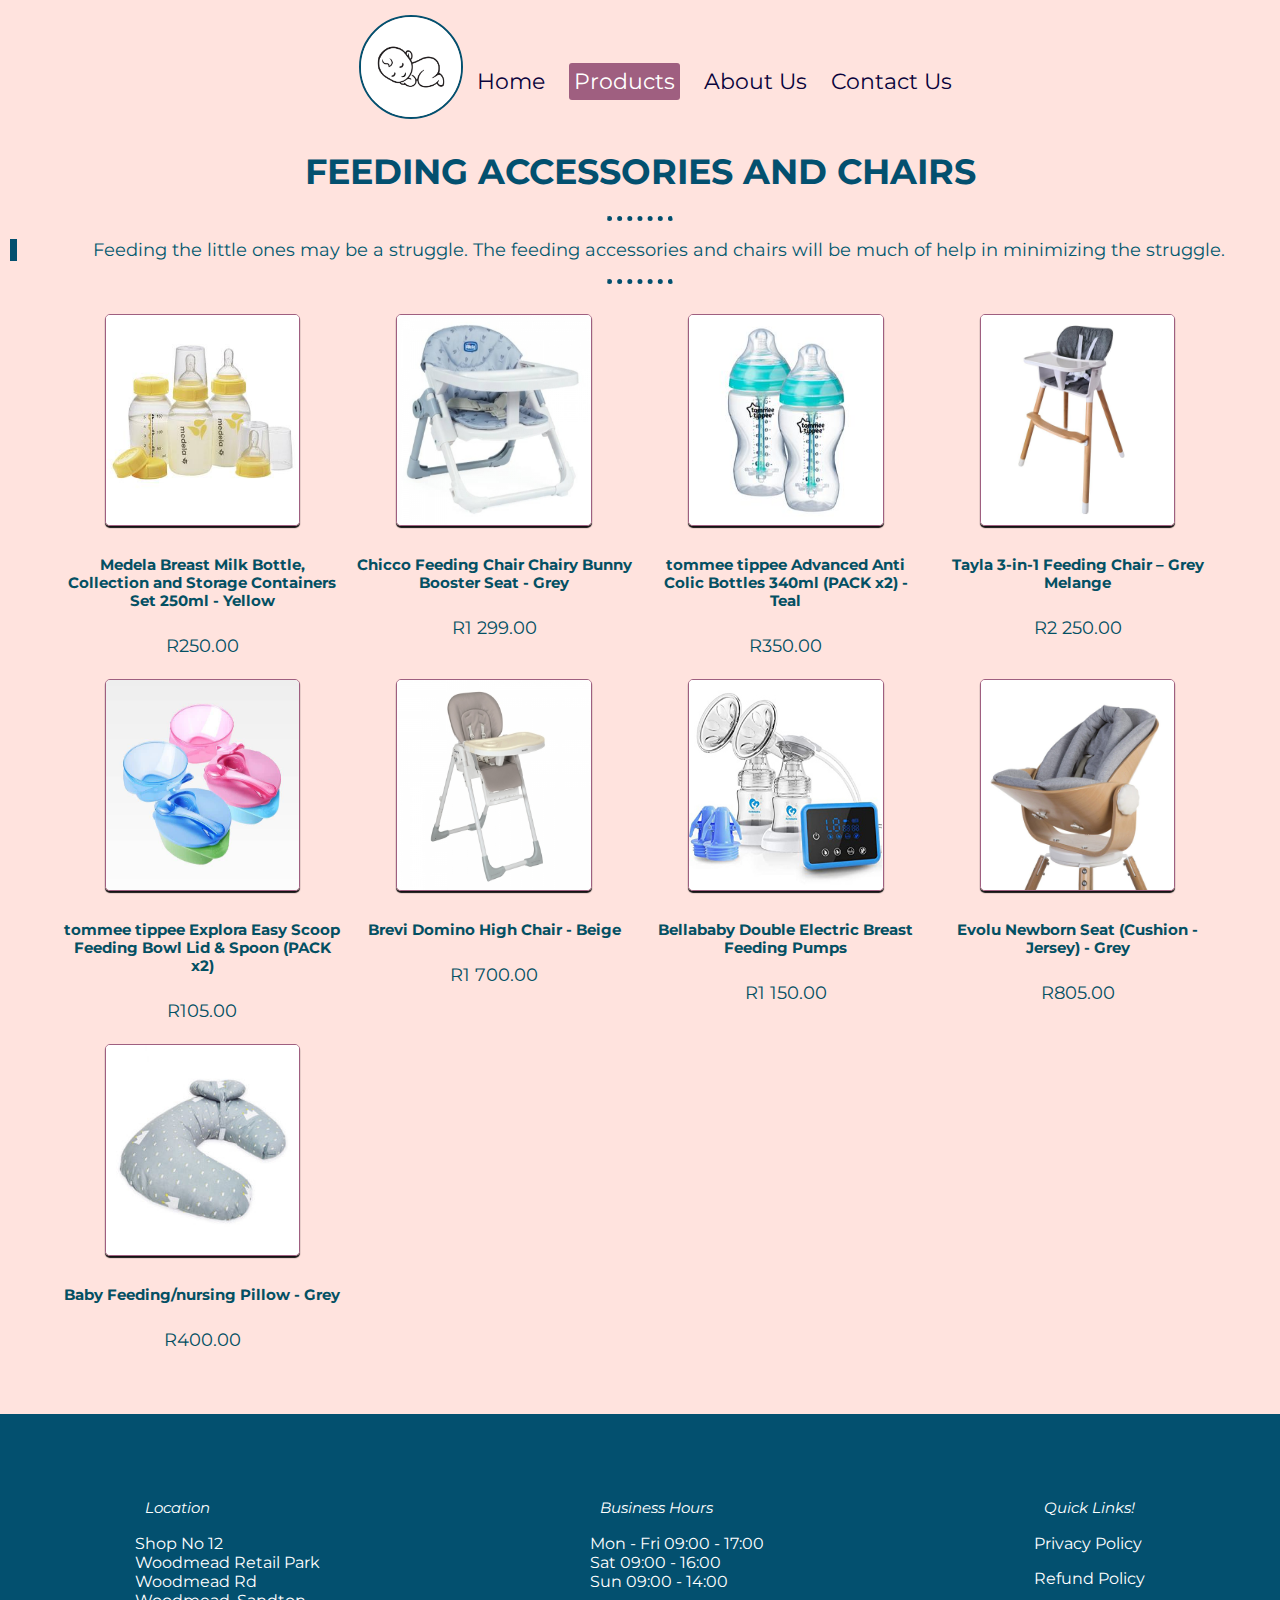
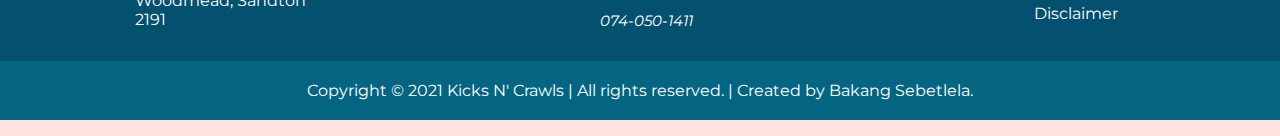
<file: feeding.html>
<!DOCTYPE html>
<html lang="en">
  <head>
    <title> FEEDING ACCESSORIES AND CHAIRS</title>
    
    <link rel="stylesheet" type="text/css" href="styles.css"/>
	
    <!-- LINKS FOR IMPORTING GOOGLE FONTS -->

    <!--LINK FOR THE CONTENTS FONT FAMILY-->
	
    <link rel="preconnect" href="https://fonts.googleapis.com">
    <link rel="preconnect" href="https://fonts.gstatic.com" crossorigin>
    <link href="https://fonts.googleapis.com/css2?family=Montserrat:wght@500&display=swap" rel="stylesheet">
      <!-- LINKS FOR THE ICONS IN THE PROJECT -->
      
      <link
        rel="stylesheet"
        href="https://use.fontawesome.com/releases/v5.13.0/css/all.css"
        integrity="sha384-Bfad6CLCknfcloXFOyFnlgtENryhrpZCe29RTifKEixXQZ38WheV+i/6YWSzkz3V"
        crossorigin="anonymous"
      />
  
  
  </head>
  <body>
  
  <!-- MENU SECTION -->
  <ul class="menu">
    <a href="#"><img src="images/logo.jpg" alt="Logo" width="100" ></a>
        <li><a href="index.html"> Home</a> </li>
      <li><a class="current" href="products.html"> Products</a> </li>
      <li><a href="about_us.html"> About Us</a> </li>
      <li><a href="contact_us.html"> Contact Us</a> </li>
      </ul>
	
    <h1 class="headers">FEEDING ACCESSORIES AND CHAIRS</h1>
	<hr/>
	
	<p class="content description">Feeding the little ones may be a struggle.
    The feeding accessories and chairs will be much of help in minimizing the struggle. </p>

	<hr/>
	
  <div class="product-box">
    
    <div class="grid-box">
        <img src="images/feeding1.jpg" alt="two strollers">
        <h5>Medela Breast Milk Bottle, Collection and Storage Containers Set 250ml - Yellow</h5>
        <p>R250.00</p>
    </div>

    <div class="grid-box">
        <img src="images/feeding_chair3.jpg" alt="Gray stroller">
        <h5>Chicco Feeding Chair Chairy Bunny Booster Seat - Grey</h5>
        <p>R1 299.00</p>
    </div>

    <div class="grid-box">
        <img src="images/feeding2.jpg" alt="Pink stroller">
        <h5>tommee tippee Advanced Anti Colic Bottles 340ml (PACK x2) - Teal</h5>
        <p>R350.00</p>
    </div>

    <div class="grid-box">
        <img src="images/feeding_chair2.jpg" alt="Black stroller" width="300">
        <h5>Tayla 3-in-1 Feeding Chair – Grey Melange</h5>
        <p>R2 250.00</p>
    </div>

    <div class="grid-box">
        <img src="images/feeding3.jpg" alt="Gray stroller" width="300" height="300">
        <h5>tommee tippee Explora Easy Scoop Feeding Bowl Lid & Spoon (PACK x2)</h5>
        <p>R105.00</p>
    </div>

    <div class="grid-box">
        <img src="images/feeding_chair1.jpg" alt="Pink stroller" width="300">
        <h5>Brevi Domino High Chair - Beige</h5>
        <p>R1 700.00</p>
    </div>

    <div class="grid-box">
        <img src="images/feeding4.jpg" alt="Black stroller" width="300">
        <h5>Bellababy Double Electric Breast Feeding Pumps</h5>
        <p>R1 150.00</p>
    </div>

    <div class="grid-box">
        <img src="images/feeding_chair4.jpg" alt="Black stroller" width="300">
        <h5>Evolu Newborn Seat (Cushion - Jersey) - Grey</h5>
        <p>R805.00</p>
    </div>

    <div class="grid-box">
        <img src="images/feeding_pillow1.jpg" alt="gray feeding pillow" width="300">
        <h5>Baby Feeding/nursing Pillow - Grey</h5>
        <p>R400.00</p>
    </div>

  </div>  
  
    <!-- THE FOOTER SECTION -->
  
    <div class="foot">
      <div class="socials">
      <a href="mailto:praise@kicksncrawls.co.za"><i class="far fa-envelope"></i></a>
      <a href="https://www.instagram.com"><i class="fab fa-instagram-square"></i></a>
      <a href="https://www.twitter.com"><i class="fab fa-twitter"></i></a>
        </div>
      <footer>
      <div class="footer-column">
       <i class="fas fa-map-marker-alt"><span>Location</span></i>
        <p>Shop No 12<br>
        Woodmead Retail Park<br>
        Woodmead Rd<br>
        Woodmead, Sandton<br>
        2191</p>
      
      </div>
    
      <div class="footer-column">
        <i class="far fa-clock"> <span>Business Hours</span></i>
         <p class="hours">Mon - Fri 09:00 - 17:00 <br/>
        Sat 09:00 - 16:00<br/>
        Sun 09:00 - 14:00</p>
        <i class="fas fa-phone-alt"> <span>074-050-1411</span></i><br>
      </div>
      
      <div class="footer-column">
        <i class="fas fa-link"><span>Quick Links!</span></i><br>
          <a href="privacy_policy.html"><p class="quick-links">Privacy Policy</p></a>
          <a href="refund_policy.html"><p class="quick-links">Refund Policy</p></a>
          <a href="disclaimer.html"><p class="quick-links">Disclaimer</p></a>
      </div>
      
          
      </footer>
    
        <p class="copyright">Copyright &#169; 2021 Kicks N' Crawls | All rights reserved. | Created by Bakang Sebetlela.</p>
    
    </div>

  </body>
</html>
</file>
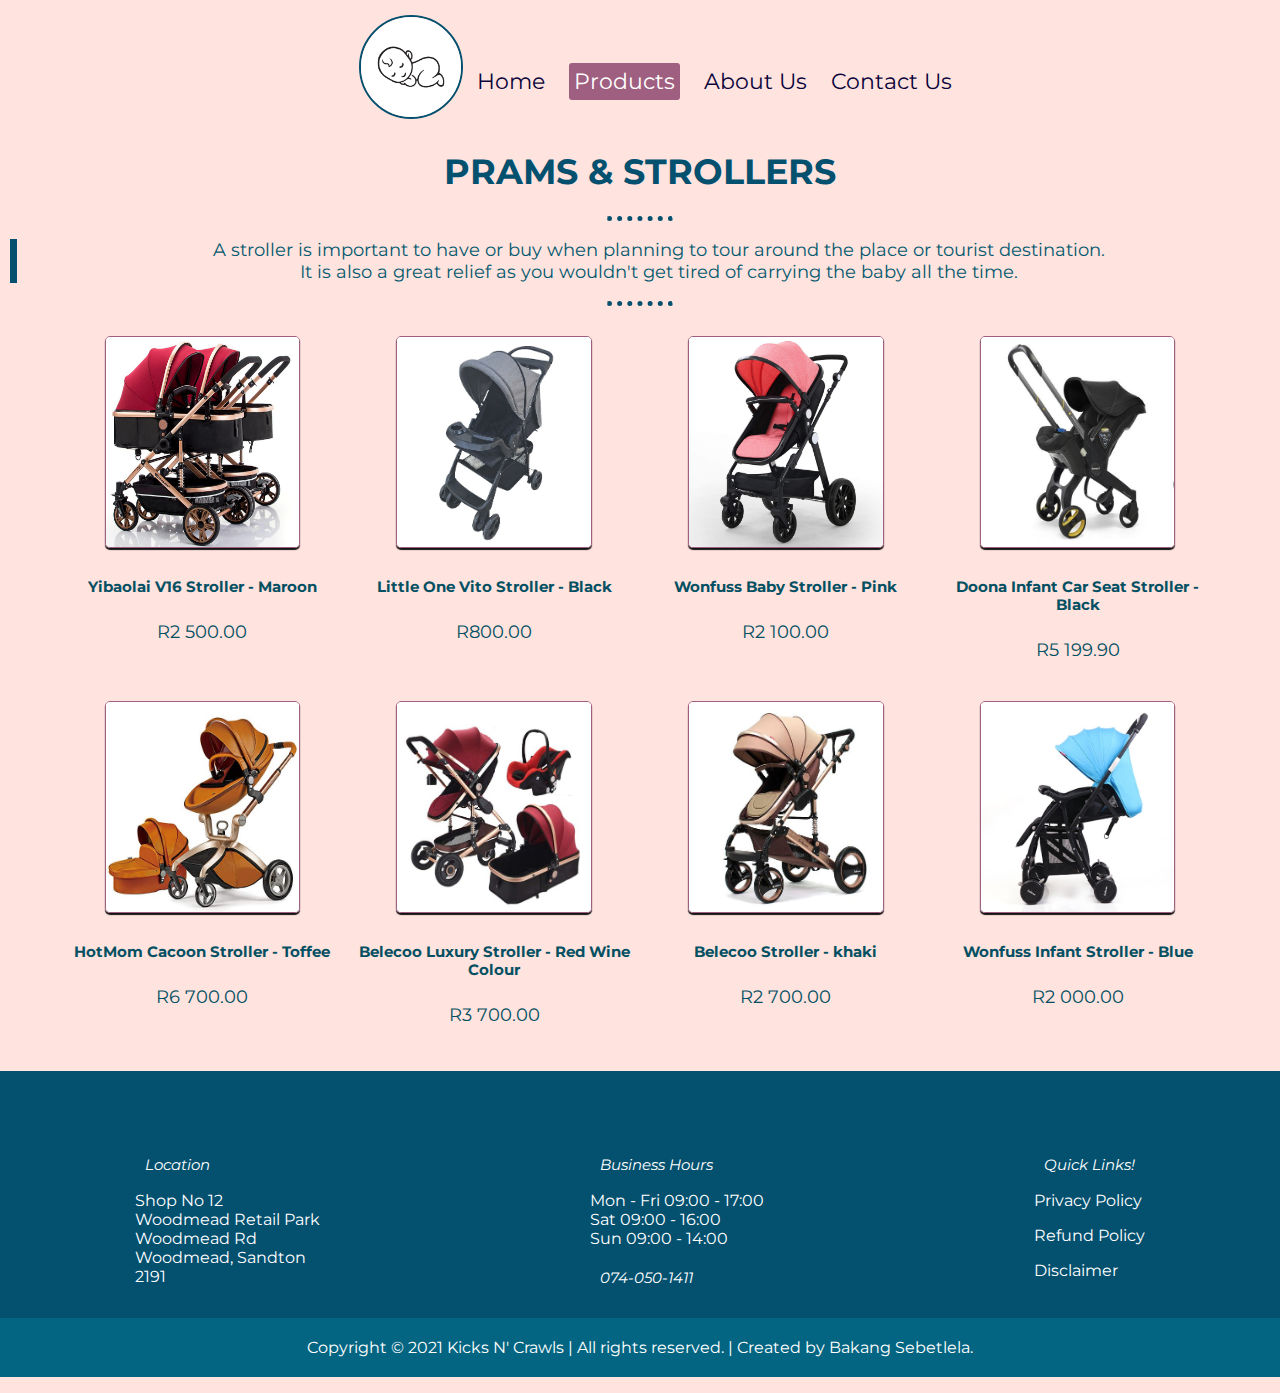
<file: prams&strollers.html>
<!DOCTYPE html>
<html lang="en">
  <head>
    <title> PRAMS AND STROLLERS</title>
		<link rel="stylesheet" type="text/css" href="styles.css"/>
	
    <!-- LINKS FOR IMPORTING GOOGLE FONTS -->

    <!--LINK FOR THE CONTENTS FONT FAMILY-->
	
    <link rel="preconnect" href="https://fonts.googleapis.com">
    <link rel="preconnect" href="https://fonts.gstatic.com" crossorigin>
    <link href="https://fonts.googleapis.com/css2?family=Montserrat:wght@500&display=swap" rel="stylesheet">
      <!-- LINKS FOR THE ICONS IN THE PROJECT -->
      
      <link
        rel="stylesheet"
        href="https://use.fontawesome.com/releases/v5.13.0/css/all.css"
        integrity="sha384-Bfad6CLCknfcloXFOyFnlgtENryhrpZCe29RTifKEixXQZ38WheV+i/6YWSzkz3V"
        crossorigin="anonymous"
      />
  
	
  </head>
  <body>
  
   <!-- MENU SECTION -->
   <ul class="menu">
    <a href="#"><img src="images/logo.jpg" alt="Logo" width="100" ></a>
      <li><a href="index.html"> Home</a> </li>
      <li><a class="current" href="products.html"> Products</a> </li>
      <li><a href="about_us.html"> About Us</a> </li>
      <li><a href="contact_us.html"> Contact Us</a> </li>
      </ul>
	
    <h1 class="headers">PRAMS & STROLLERS</h1>
	<hr/>
	
	<p class="content description"> A stroller is important to have or buy when planning to tour around the place or tourist destination. <br/>
	It is also a great relief as you wouldn't get tired of carrying the baby all the time.</p>
	
	<hr/>

    <div class="product-box">

      <div class="grid-box">
          <img src="images/stroller_1.jpg" alt="two maroon strollers">
          <h5>Yibaolai V16 Stroller - Maroon</h5>
          <p>R2 500.00</p>
      </div>

      <div class="grid-box"> 
          <img src="images/stroller_2.jpg" alt="Gray stroller">
          <h5>Little One Vito Stroller - Black</h5>
          <p>R800.00</p>
      </div>
      
      <div class="grid-box">
          <img src="images/stroller_3.jpg" alt="Pink stroller">
          <h5>Wonfuss Baby Stroller - Pink</h5>
          <p>R2 100.00</p>
      </div>
      
      <div class="grid-box">
          <img src="images/stroller_4.jpg" alt="Black stroller">
          <h5>Doona Infant Car Seat Stroller - Black</h5>
          <p>R5 199.90</p>
      </div>

      <div class="grid-box">
          <img src="images/stroller_6.jpg" alt="Gray stroller">
          <h5>HotMom Cacoon Stroller - Toffee</h5>
          <p>R6 700.00</p>
      </div>

      <div class="grid-box">
          <img src="images/stroller_7.jpeg" alt="Pink stroller">
          <h5>Belecoo Luxury Stroller - Red Wine Colour</h5>
          <p>R3 700.00</p>
      </div>

      <div class="grid-box">
        <img src="images/stroller_8.jpeg" alt="Peach stroller">
        <h5>Belecoo Stroller - khaki</h5>
          <p>R2 700.00</p>
      </div>

      <div class="grid-box">
        <img src="images/stroller_9.jpg" alt="blue stroller">
        <h5>Wonfuss Infant Stroller - Blue</h5>
          <p>R2 000.00</p>
      </div>

    </div>
    
  <!-- THE FOOTER SECTION -->

  <div class="foot">
    <div class="socials">
    <a href="mailto:praise@kicksncrawls.co.za"><i class="far fa-envelope"></i></a>
    <a href="https://www.instagram.com"><i class="fab fa-instagram-square"></i></a>
    <a href="https://www.twitter.com"><i class="fab fa-twitter"></i></a>
      </div>
    <footer>
    <div class="footer-column">
     <i class="fas fa-map-marker-alt"><span>Location</span></i>
      <p>Shop No 12<br>
      Woodmead Retail Park<br>
      Woodmead Rd<br>
      Woodmead, Sandton<br>
      2191</p>
    
    </div>
  
    <div class="footer-column">
      <i class="far fa-clock"> <span>Business Hours</span></i>
       <p class="hours">Mon - Fri 09:00 - 17:00 <br/>
      Sat 09:00 - 16:00<br/>
      Sun 09:00 - 14:00</p>
      <i class="fas fa-phone-alt"> <span>074-050-1411</span></i><br>
    </div>
    
    <div class="footer-column">
      <i class="fas fa-link"><span>Quick Links!</span></i><br>
        <a href="privacy_policy.html"><p class="quick-links">Privacy Policy</p></a>
        <a href="refund_policy.html"><p class="quick-links">Refund Policy</p></a>
        <a href="disclaimer.html"><p class="quick-links">Disclaimer</p></a>
    </div>
    
        
    </footer>
  
      <p class="copyright">Copyright &#169; 2021 Kicks N' Crawls | All rights reserved. | Created by Bakang Sebetlela.</p>
  
  </div>
  </body>
</html>
</file>
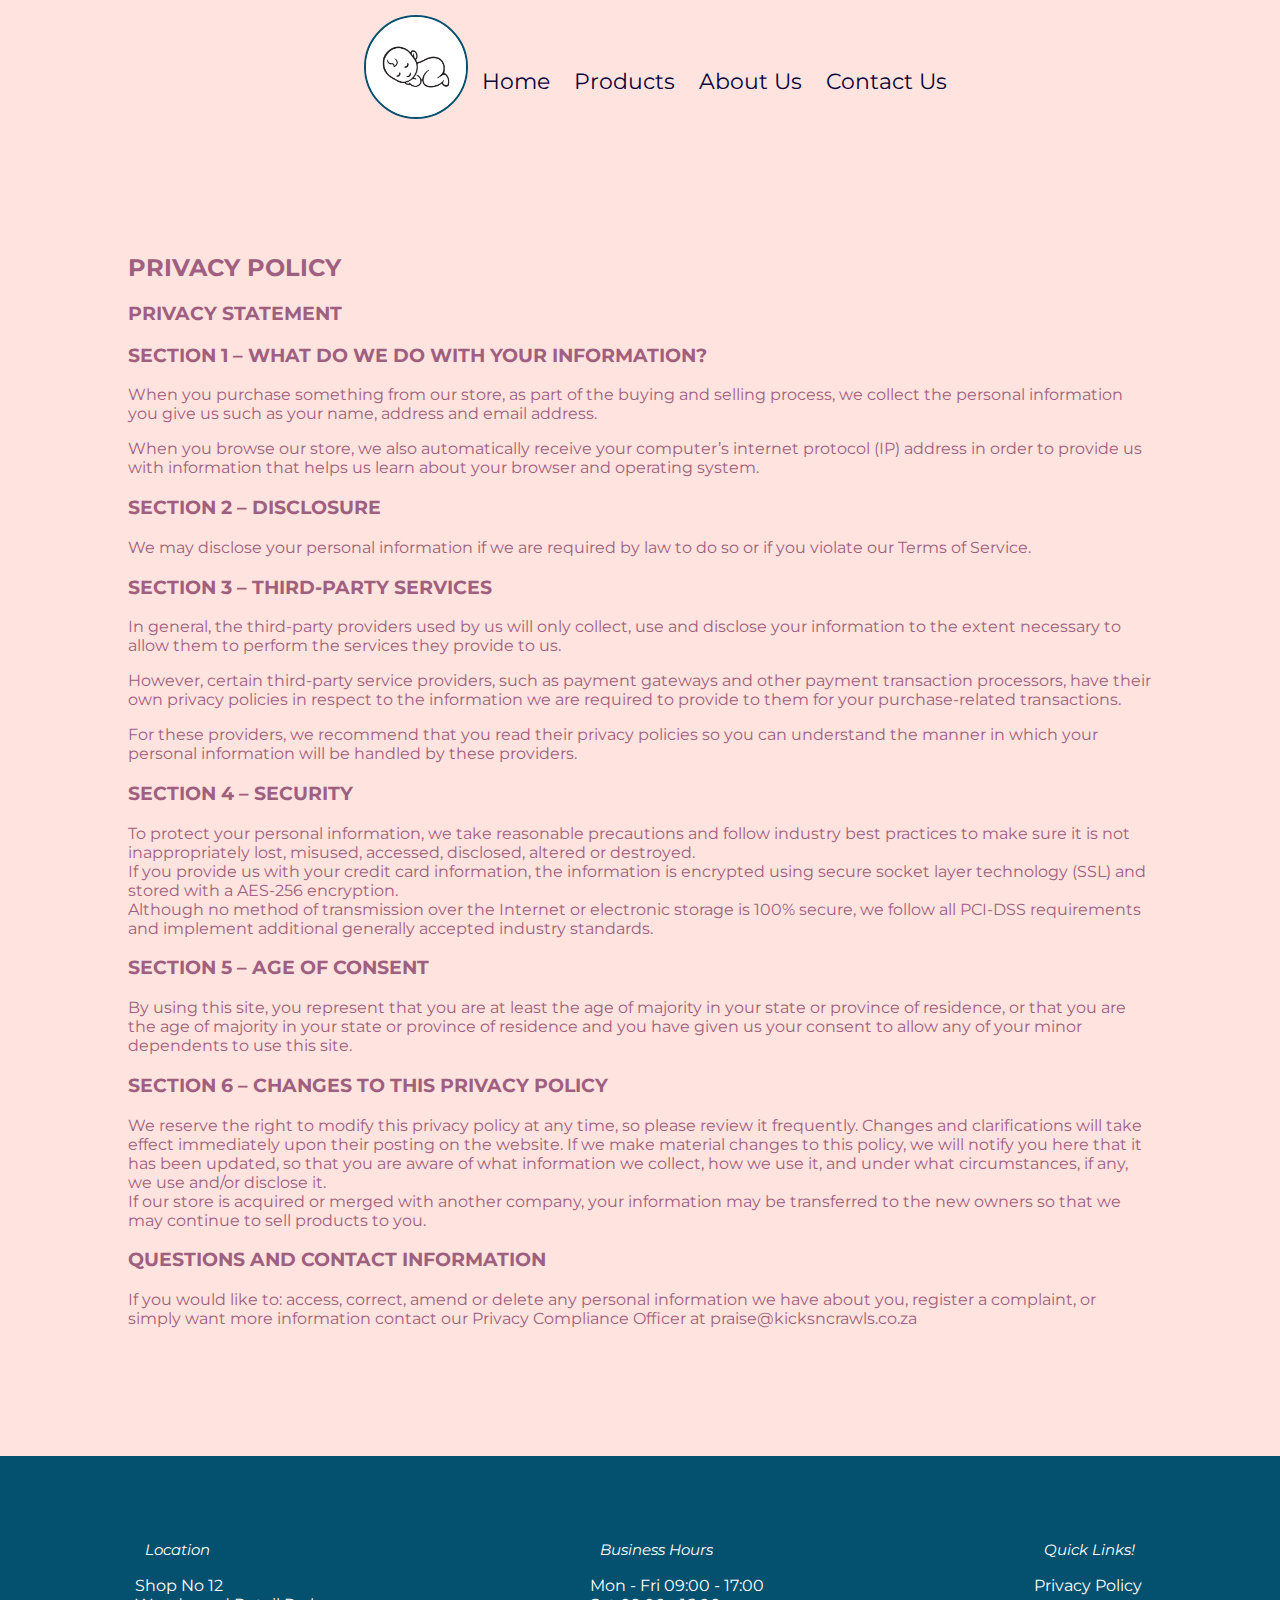
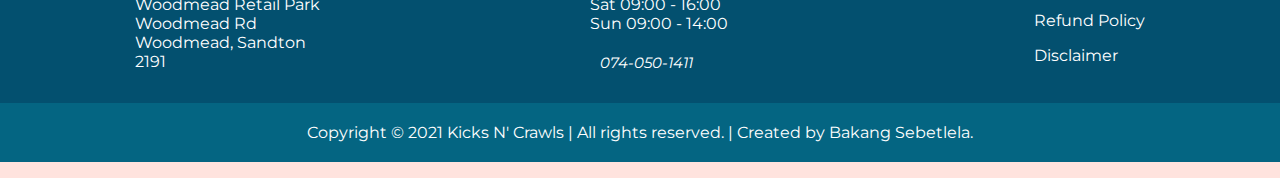
<file: privacy_policy.html>
<!DOCTYPE html>
<html lang="en">
<head>
    <meta charset="UTF-8">
    <meta http-equiv="X-UA-Compatible" content="IE=edge">
    <meta name="viewport" content="width=device-width, initial-scale=1.0">
    <title>Privacy Policy</title>

    <link rel="stylesheet" type="text/css" href="styles.css"/>
	
    <!-- LINKS FOR IMPORTING GOOGLE FONTS -->

	<!--LINK FOR THE COMPANY NAME FONT FAMILY-->

    <!--LINK FOR THE CONTENTS FONT FAMILY-->
	
	  <link rel="preconnect" href="https://fonts.googleapis.com">
<link rel="preconnect" href="https://fonts.gstatic.com" crossorigin>
<link href="https://fonts.googleapis.com/css2?family=Montserrat:wght@500&display=swap" rel="stylesheet">
	<!-- LINKS FOR THE ICONS IN THE PROJECT -->
	
	<link
      rel="stylesheet"
      href="https://use.fontawesome.com/releases/v5.13.0/css/all.css"
      integrity="sha384-Bfad6CLCknfcloXFOyFnlgtENryhrpZCe29RTifKEixXQZ38WheV+i/6YWSzkz3V"
      crossorigin="anonymous"
    />

</head>
<body>
    
    <!-- MENU SECTION -->
  
    <ul class="menu">
        <a href="#"><img src="images/logo.jpg" alt="Logo" width="100" ></a>
        <li><a href="index.html"> Home</a> </li>
        <li><a href="products.html"> Products</a> </li>
        <li><a href="about_us.html"> About Us</a> </li>
        <li><a href="contact_us.html"> Contact Us</a> </li>
    </ul>

    <!-- PRIVACY POLICY STARTS HERE-->

    <div class="info">

        <h2>PRIVACY POLICY</h2>

        <h3>PRIVACY STATEMENT</h3>

        <h3>SECTION 1 – WHAT DO WE DO WITH YOUR INFORMATION?</h3>

            <p>When you purchase something from our store, as part of the buying and selling process, we 
            collect the personal information you give us such as your name, address and email address.</p>

            <p>When you browse our store, we also automatically receive your computer’s 
            internet protocol (IP) address in order to provide us with information that
            helps us learn about your browser and operating system.</p>

        <h3>SECTION 2 – DISCLOSURE</h3>

            <p>We may disclose your personal information if we are required by law to do so or 
            if you violate our Terms of Service.</p>

        <h3>SECTION 3 – THIRD-PARTY SERVICES</h3>

            <p>In general, the third-party providers used by us will only collect, use and disclose 
            your information to the extent necessary to allow them to perform the services they provide to us.</p>

            <p>However, certain third-party service providers, such as payment gateways and other payment 
            transaction processors, have their own privacy policies in respect to the information we are 
            required to provide to them for your purchase-related transactions.</p>

            <p>For these providers, we recommend that you read their privacy policies so you can understand 
            the manner in which your personal information will be handled by these providers.</p>
        
        <h3>SECTION 4 – SECURITY</h3>

            <p>To protect your personal information, we take reasonable precautions and follow industry 
            best practices to make sure it is not inappropriately lost, misused, accessed, disclosed, altered or destroyed. <br/>
            If you provide us with your credit card information, the information is encrypted using secure socket layer 
            technology (SSL) and stored with a AES-256 encryption. <br/>
            Although no method of transmission over the Internet or electronic storage is 100% secure, 
            we follow all PCI-DSS requirements and implement additional generally accepted industry standards.</p>

        <h3>SECTION 5 – AGE OF CONSENT</h3>

            <p>By using this site, you represent that you are at least the age of majority in your state or province of residence, 
            or that you are the age of majority in your state or province of residence and you have given us your consent to allow
            any of your minor dependents to use this site.</p>

        <h3>SECTION 6 – CHANGES TO THIS PRIVACY POLICY</h3>

            <p>We reserve the right to modify this privacy policy at any time, so please review it frequently. Changes and clarifications 
            will take effect immediately upon their posting on the website. If we make material changes to this policy, we will notify you
            here that it has been updated, so that you are aware of what information we collect, how we use it, and under what circumstances, 
            if any, we use and/or disclose it. <br/>
            If our store is acquired or merged with another company, your information may be transferred to the new owners so that we may
            continue to sell products to you.</p>

        <h3>QUESTIONS AND CONTACT INFORMATION</h3>

            <p>If you would like to: access, correct, amend or delete any personal information we have about you, register a complaint, 
            or simply want more information contact our Privacy Compliance Officer at praise@kicksncrawls.co.za</p>

    </div>

    <!-- FOOTER SECTION DOWN BELOW -->

<div class="foot">
    <div class="socials">
      <a href="mailto:praise@kicksncrawls.co.za"><i class="far fa-envelope"></i></a>
      <a href="https://www.instagram.com"><i class="fab fa-instagram-square"></i></a>
      <a href="https://www.twitter.com"><i class="fab fa-twitter"></i></a>
    </div>
  
    <footer>
      <div class="footer-column">
        <i class="fas fa-map-marker-alt"><span>Location</span></i>
          <p>Shop No 12<br>
          Woodmead Retail Park<br>
          Woodmead Rd<br>
          Woodmead, Sandton<br>
          2191</p>
      
      </div>
  
      <div class="footer-column">
        <i class="far fa-clock"> <span>Business Hours</span></i>
          <p class="hours">Mon - Fri 09:00 - 17:00 <br/>
          Sat 09:00 - 16:00<br/>
          Sun 09:00 - 14:00</p>
        <i class="fas fa-phone-alt"> <span>074-050-1411</span></i><br>
      </div>
      
      <div class="footer-column">
        <i class="fas fa-link"><span>Quick Links!</span></i><br>
          <a href="privacy_policy.html"><p class="quick-links">Privacy Policy</p></a>
          <a href="refund_policy.html"><p class="quick-links">Refund Policy</p></a>
          <a href="disclaimer.html"><p class="quick-links">Disclaimer</p></a>
      </div>
              
    </footer>
              
      <p class="copyright">Copyright &#169; 2021 Kicks N' Crawls | All rights reserved. | Created by Bakang Sebetlela.</p>
  
  </div>
        
</body>
</html>
</file>
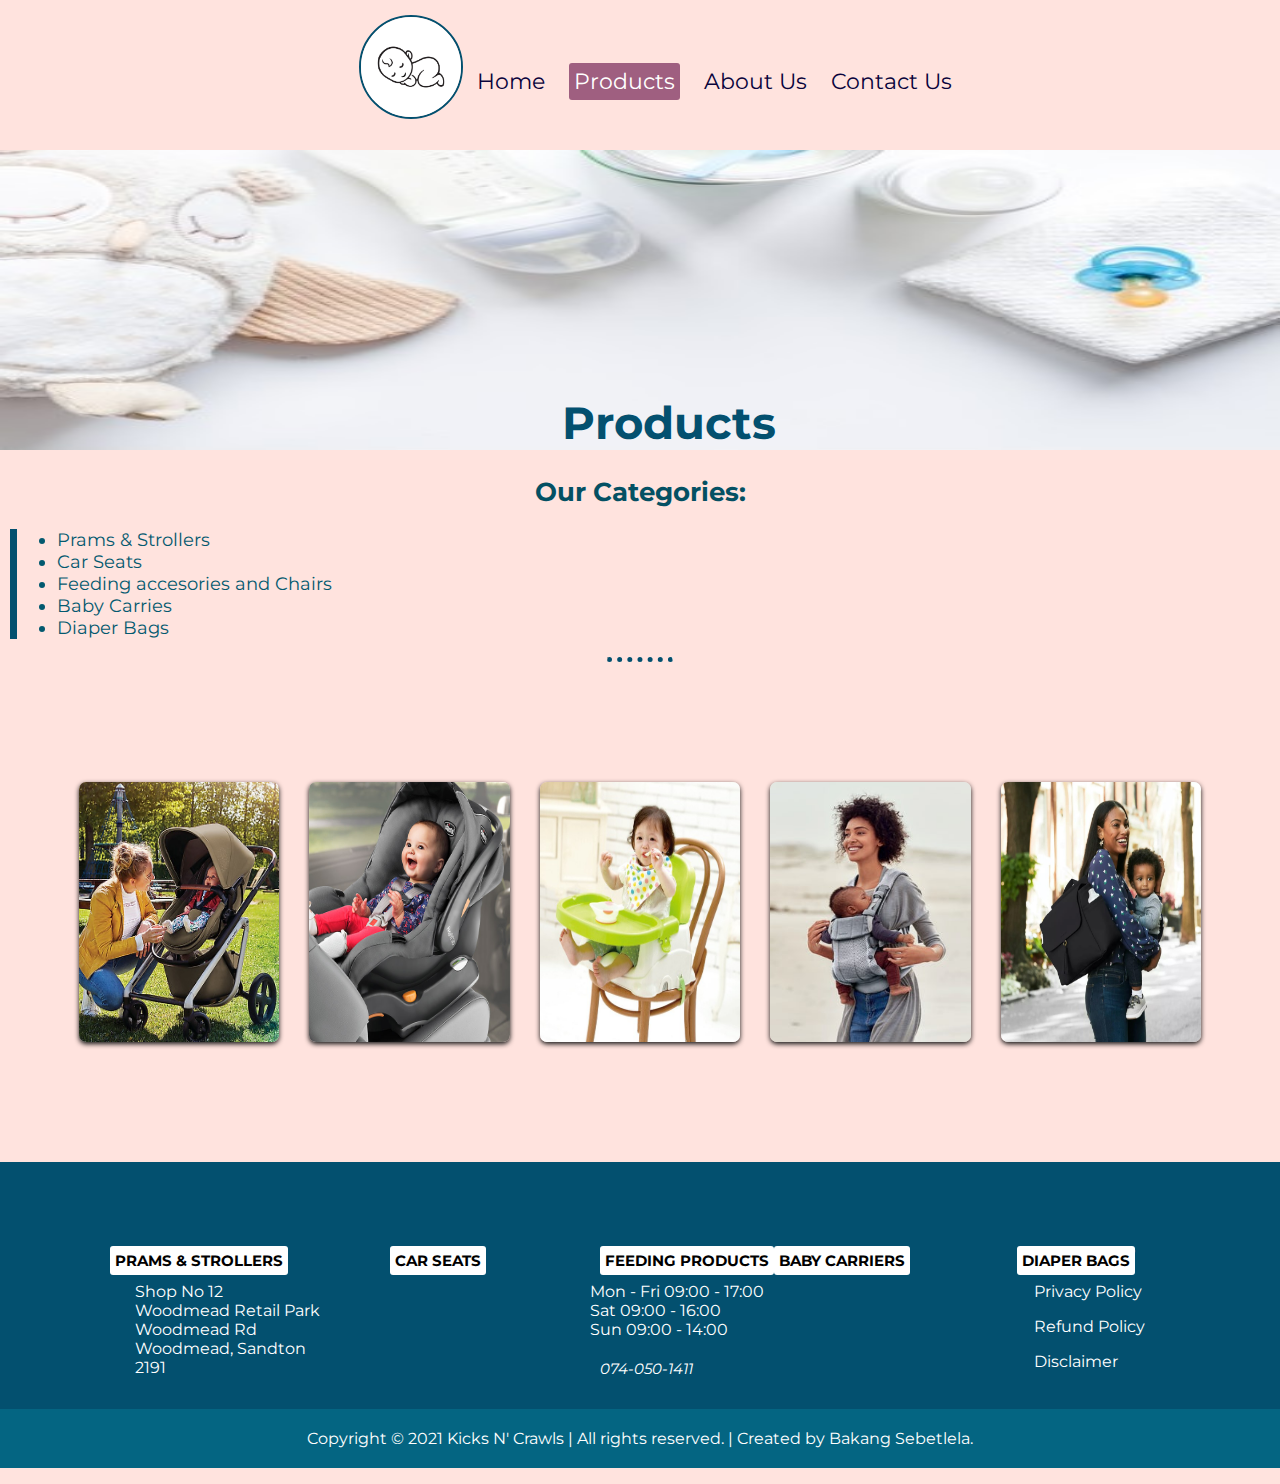
<file: products.html>
<!DOCTYPE html>
<html lang="en">
  <head>
    <title>Our Products</title>
	
    <link rel="stylesheet" type="text/css" href="styles.css"/>
	
    <!-- LINKS FOR IMPORTING GOOGLE FONTS -->

    <!--LINK FOR THE CONTENTS FONT FAMILY-->
	
	<link rel="preconnect" href="https://fonts.googleapis.com">
	<link rel="preconnect" href="https://fonts.gstatic.com" crossorigin>
	<link href="https://fonts.googleapis.com/css2?family=Montserrat:wght@500&display=swap" rel="stylesheet">
		<!-- LINKS FOR THE ICONS IN THE PROJECT -->
		
		<link
		  rel="stylesheet"
		  href="https://use.fontawesome.com/releases/v5.13.0/css/all.css"
		  integrity="sha384-Bfad6CLCknfcloXFOyFnlgtENryhrpZCe29RTifKEixXQZ38WheV+i/6YWSzkz3V"
		  crossorigin="anonymous"
		/>

  </head>
  <body>
  
  <!-- MENU SECTION -->
  <ul class="menu">
	<a href="#"><img src="images/logo.jpg" alt="Logo" width="100" ></a>
      <li><a href="index.html"> Home</a> </li>
	  <li><a class="current" href="products.html"> Products</a> </li>
	  <li><a href="about_us.html"> About Us</a> </li>
	  <li><a href="contact_us.html"> Contact Us</a> </li>
    </ul>
	
  <!-- PRODUCTS HEADER -->
  <main>
	<img src="images/products2.jpg" alt="BABY PRODUCTS" width="100%" height="300">
	<h1 class="headers products-head">Products</h1>
	
    <h2 class="category">Our Categories:</h2>
	
	<ul class="content">
	  <li>Prams & Strollers</li>
	  <li>Car Seats</li>
	  <li>Feeding accesories and Chairs</li>
	  <li>Baby Carries</li>
	  <li>Diaper Bags</li>
	</ul>
	
 
	<hr/>
	
  <!-- THE PRODUCTS -->
  
  <div class="product-area">
	  <div class="box">
		<a href="prams&strollers.html"><img src="images/stroller_pram.jpg" alt="Two baby strollers"></a>
		  <h3 class="caption1">PRAMS & STROLLERS</h3>
	  </div>

	  <div class="box">
		<a href="car_seats.html"><img src="images/car_seats.jpg" alt="A BABY IN A CAR SEAT"></a>
		  <h3 class="caption2">CAR SEATS</h3>
	  </div>

	  <div class="box">
		<a href="feeding.html"><img src="images/feeding_accessories_and_chairs.jpg" alt="A BABY EATING"></a>
		  <h3 class="caption3">FEEDING PRODUCTS</h3>
	  </div>

	  <div class="box">
		<a href="baby_carriers.html"><img src="images/carrier.jpg" alt="PARENTS CARRYING CHILDREN"></a>
		  <h3 class="caption4">BABY CARRIERS</h3>
	  </div>

	  <div class="box">
		<a href="diaper_bags.html"><img src="images/Diaper_bags.jpg" alt="WOMAN CARRIYING A BABY AND A DIAPER BAG"></a>
		  <h3 class="caption5">DIAPER BAGS</h3>
	  </div>
  
  </div>
  
	
  <!-- FOOTER SECTION-->
  
  <div class="foot">
	<div class="socials">
	  <a href="mailto:praise@kicksncrawls.co.za"><i class="far fa-envelope"></i></a>
	  <a href="https://www.instagram.com"><i class="fab fa-instagram-square"></i></a>
	  <a href="https://www.twitter.com"><i class="fab fa-twitter"></i></a>
	</div>

	<footer>
	  <div class="footer-column">
	   <i class="fas fa-map-marker-alt"><span>Location</span></i>
		  <p>Shop No 12<br>
			Woodmead Retail Park<br>
		    Woodmead Rd<br>
			Woodmead, Sandton<br>
		    2191</p>
	  
	  </div>
  
	  <div class="footer-column">
	   <i class="far fa-clock"> <span>Business Hours</span></i>
	   <p class="hours">Mon - Fri 09:00 - 17:00 <br/>
		  Sat 09:00 - 16:00<br/>
		  Sun 09:00 - 14:00</p>
		  <i class="fas fa-phone-alt"> <span>074-050-1411</span></i><br>
	  </div>
	  
	  <div class="footer-column">
	  <i class="fas fa-link"><span>Quick Links!</span></i><br>
				<a href="privacy_policy.html"><p class="quick-links">Privacy Policy</p></a>
				<a href="refund_policy.html"><p class="quick-links">Refund Policy</p></a>
				<a href="disclaimer.html"><p class="quick-links">Disclaimer</p></a>
	  </div>
	  
			  
	  </footer>
	  
		<p class="copyright">Copyright &#169; 2021 Kicks N' Crawls | All rights reserved. | Created by Bakang Sebetlela.</p>

  </div>
  
  </main>
  
  </body>
</html>
</file>
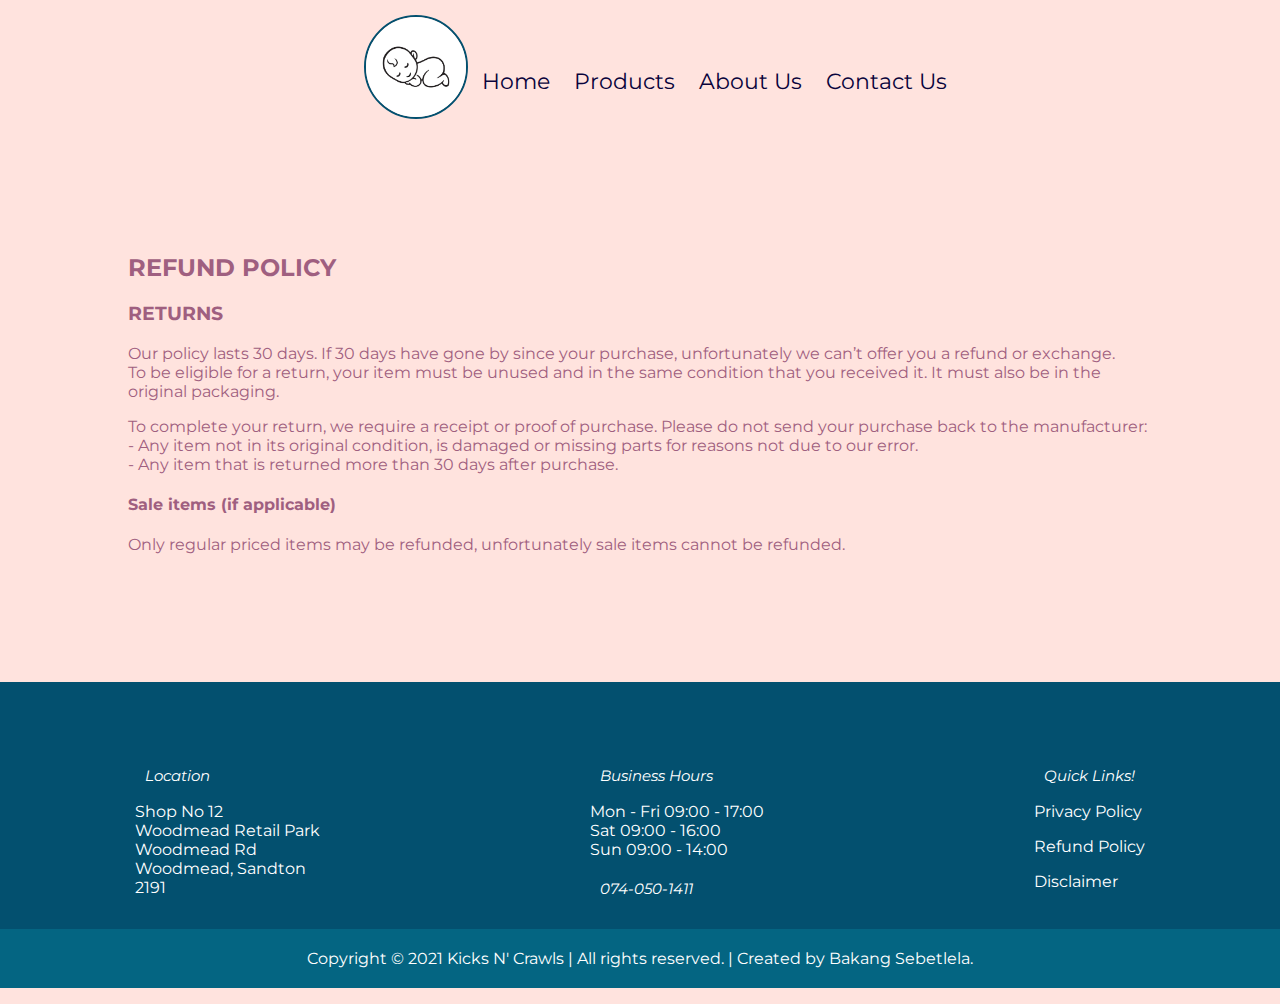
<file: refund_policy.html>
<!DOCTYPE html>
<html lang="en">
<head>
    <meta charset="UTF-8">
    <meta http-equiv="X-UA-Compatible" content="IE=edge">
    <meta name="viewport" content="width=device-width, initial-scale=1.0">
    <title>Refund Policy</title>

    <link rel="stylesheet" type="text/css" href="styles.css"/>
	
    <!-- LINKS FOR IMPORTING GOOGLE FONTS -->

	<!--LINK FOR THE COMPANY NAME FONT FAMILY-->

    <!--LINK FOR THE CONTENTS FONT FAMILY-->
	
	  <link rel="preconnect" href="https://fonts.googleapis.com">
<link rel="preconnect" href="https://fonts.gstatic.com" crossorigin>
<link href="https://fonts.googleapis.com/css2?family=Montserrat:wght@500&display=swap" rel="stylesheet">
	<!-- LINKS FOR THE ICONS IN THE PROJECT -->
	
	<link
      rel="stylesheet"
      href="https://use.fontawesome.com/releases/v5.13.0/css/all.css"
      integrity="sha384-Bfad6CLCknfcloXFOyFnlgtENryhrpZCe29RTifKEixXQZ38WheV+i/6YWSzkz3V"
      crossorigin="anonymous"
    />

</head>
<body>
    
    <!-- MENU SECTION -->
  
    <ul class="menu">
        <a href="#"><img src="images/logo.jpg" alt="Logo" width="100" ></a>
        <li><a href="index.html"> Home</a> </li>
        <li><a href="products.html"> Products</a> </li>
        <li><a href="about_us.html"> About Us</a> </li>
        <li><a href="contact_us.html"> Contact Us</a> </li>
    </ul>

    <!-- REFUND POLICY STARTS HERE-->

    <div class="info">

        <h2>REFUND POLICY</h2>

        <h3>RETURNS</h3>

            <p>Our policy lasts 30 days. If 30 days have gone by since your purchase, 
            unfortunately we can’t offer you a refund or exchange. <br/>
            To be eligible for a return, your item must be unused and in the same condition that 
            you received it. It must also be in the original packaging.</p>

            <p>To complete your return, we require a receipt or proof of purchase.
            Please do not send your purchase back to the manufacturer: <br/>
            - Any item not in its original condition, is damaged or missing parts for reasons not due to our error. <br/>
            - Any item that is returned more than 30 days after purchase.</p>

        <h4>Sale items (if applicable)</h4>

            <p>Only regular priced items may be refunded, unfortunately sale items cannot be refunded.</p>

    </div>

     <!-- FOOTER SECTION DOWN BELOW -->

<div class="foot">
    <div class="socials">
      <a href="mailto:praise@kicksncrawls.co.za"><i class="far fa-envelope"></i></a>
      <a href="https://www.instagram.com"><i class="fab fa-instagram-square"></i></a>
      <a href="https://www.twitter.com"><i class="fab fa-twitter"></i></a>
    </div>
  
    <footer>
      <div class="footer-column">
        <i class="fas fa-map-marker-alt"><span>Location</span></i>
          <p>Shop No 12<br>
          Woodmead Retail Park<br>
          Woodmead Rd<br>
          Woodmead, Sandton<br>
          2191</p>
      
      </div>
  
      <div class="footer-column">
        <i class="far fa-clock"> <span>Business Hours</span></i>
          <p class="hours">Mon - Fri 09:00 - 17:00 <br/>
          Sat 09:00 - 16:00<br/>
          Sun 09:00 - 14:00</p>
        <i class="fas fa-phone-alt"> <span>074-050-1411</span></i><br>
      </div>
      
      <div class="footer-column">
        <i class="fas fa-link"><span>Quick Links!</span></i><br>
          <a href="privacy_policy.html"><p class="quick-links">Privacy Policy</p></a>
          <a href="refund_policy.html"><p class="quick-links">Refund Policy</p></a>
          <a href="disclaimer.html"><p class="quick-links">Disclaimer</p></a>
      </div>
              
    </footer>
              
      <p class="copyright">Copyright &#169; 2021 Kicks N' Crawls | All rights reserved. | Created by Bakang Sebetlela.</p>
  
  </div>
        

</body>
</html>
</file>
<file: styles.css>
/* The body, contents and headings for every page below this line */

body { 
    background-color: #ffe3de;
	font-family: 'Montserrat', sans-serif;
	margin: 0%;
	padding: 0;
	
}

.content {
	font-family: 'Montserrat', sans-serif;
	font-size: 18px;
	color: #03596f;
	border-left: 7px solid #03506f;
	padding-left: 20px;
	margin-left: 10px;
}

.description {
	text-align: center;
}

.headers {
	font-size: 35px;
	font-family: 'Montserrat', sans-serif;
	text-align: center;
	color: #03506f;
}

/* The nagivation menu/bar styling below this line */

.menu{
	list-style-type: none;
	margin: 25px 0;
	/* padding-bottom: 50px; */
	height: 100px;
	text-align: center;
	/* border: 1px solid black; */
}

.menu img {
    position: relative;
    top: 40px;
    /* margin-right: 30%; */
    border: 2px solid #03506f;
    border-radius: 100px;
    margin-bottom: 10px;
    margin-top: -50px;
}

.menu li {
	display: inline-block;
}

.menu li a {
	text-decoration: none;
	color: #0a043c;
	font-size: 22px;
	margin: auto 10px;
}

.menu li a:hover {
	border-bottom: 2px solid #9F5F80;
	
} 

.menu .current {
	background-color: #9F5F80;
	color: #fff;
	border-radius: 3px;
	padding: 5px;
}

/* The home page contents below this line */

.banner {
	position: relative;
}

.banner img {
	width: 100%;
	height: 350px;
	filter: blur(1px);
}

.home-head  {
	position: absolute;
	color: #eccfec;
	top: 10%;
	left: 35%;
	font-size: 70px;
	margin-bottom: 0; 
	font-family: 'Playfair Display', serif;
}

.slogan {
	position: absolute;
	font-size: 20px;
	margin-top: 0;
	top: 40%;
	left: 43%;
	color: #fff;
	font-family: 'Courgette', cursive;
}

#test-head{
	text-align: center;
	font-size: 30px;
	margin-top: 6%;
	color: #045063;
}

.testimonials{
	display: flex;
	justify-content: space-evenly;
	text-align: center;	
		
}

.test-box{
	margin-top: 10px;
	width: 25%;
	font-family: 'Montserrat', sans-serif;
	background-color: #FFBCBC;
	padding: 15px;
	border-radius: 5px;
	margin-bottom: 35px;
	color: #03506f;
}

/* The product page/section and contents below this line */

.products-head {
	position: absolute;
	color: #03506f;
	top: 35%;
	left: 40%;
	padding: 50px;
	font-family: 'Montserrat', sans-serif;
	font-size: 45px;
}

.category {
	text-align: center;
	font-size: 26px;
	font-family: 'Montserrat', sans-serif;
	color: #045063;
}

.content li {
	margin-left: 20px;
}

.product-area {
	width: 90%;
	padding: 20px;
	margin: 100px auto;
	display: flex;
	flex-direction: row;
	justify-content: center;
}

.box {
	width: 280px;
	height: 260px;
	margin: 0 15px;
	border-radius: 7px;
	box-shadow: 0 2px 5px 0 rgb(19, 18, 18);
}

.box img {
	display: block;
	width: 100%;
	height: 100%;
	border-radius: 7px;
}


hr {
	border-bottom: 5px dotted #03506f;
	width: 5%;
	border-top: none;	
}

.product-box {
	text-align: center;
	color: #045063;
	margin: 20px;
	display: grid;
	width: 90%;
	grid-template-columns: 1fr 1fr 1fr 1fr;
	grid-template-rows: 1fr 1fr;
	gap: 15px;
	font-size: 18px;
	margin: 30px auto 0 auto;
}

.grid-box {
	height: 350px;
}

.grid-box img {
	width: 70%;
	height: 60%;
	border-radius: 5px;
	border: 1px solid #9F5F80;
	box-shadow: 0 2px 1px 0 rgb(19, 18, 18);
}

.caption1 {
	position: absolute;
	left: 110px;
	bottom: -390px;
	background-color: #fff;
	color: #000;
	border-radius: 3px;
	font-size: 15px;
	font-family: 'Montserrat', sans-serif;
	text-align: center;
	padding: 5px;
}

.caption2 {
	position: absolute;
	left: 390px;
	bottom: -390px;
	background-color: #fff;
	color: #000;
	border-radius: 3px;
	font-size: 15px;
	font-family: 'Montserrat', sans-serif;
	text-align: center;
	padding: 5px;
}

.caption3 {
	position: absolute;
	left: 600px;
	bottom: -390px;
	background-color: #fff;
	color: #000;
	border-radius: 3px;
	font-size: 15px;
	font-family: 'Montserrat', sans-serif;
	text-align: center;
	padding: 5px;
}

.caption4 {
	position: absolute;
	right: 370px;
	bottom: -390px;
	background-color: #fff;
	color: #000;
	border-radius: 3px;
	font-size: 15px;
	font-family: 'Montserrat', sans-serif;
	text-align: center;
	padding: 5px;
}

.caption5 {
	position: absolute;
	right: 145px;
	bottom: -390px;
	background-color: #fff;
	color: #000;
	border-radius: 3px;
	font-size: 15px;
	font-family: 'Montserrat', sans-serif;
	text-align: center;
	padding: 5px;
}

/* The about page contents below this line */

.about-heading {
	position: absolute;
	color: #03506f;
	top: 35%;
	left: 12%;
	font-family: 'Montserrat', sans-serif;
	font-size: 45px;
}

.about-container {
	margin: 100px;
	display: grid;
	width: 80%;
	grid-template-columns: 1.2fr 1.8fr;
	grid-template-rows: 1fr;
}

.col-right {
	padding-right: 50px;
	height: 92%;
	padding-top: 25px;
	margin-left: 30px;
}

/* The contact page contents and links below this line*/

.contact-us-head {
	position: absolute;
	color: #03506f;
	top: 30%;
	left: 20%;
	padding:40px;
	font-family: 'Montserrat', sans-serif;
	font-size: 40px;
}

.contact-wrapper {
    display: grid;
    width: 70%;
	grid-template-columns: 1fr 1fr;
	grid-template-rows: 1fr;
    margin: 20px auto;
	border-radius: 7px;
	background-color: #f5bcb9;
	box-shadow: 0 2px 5px 0 #03506f;
	font-size: 18px;
}

.wrapper-box {
  padding: 20px;
  text-align: center;
}

.wrapper-box a {
    text-decoration: none;
    color: #03596f;
}

.wrapper-box form {
	width: 350px;
    border-radius: 5px;
	background-color: #d3e0ea;
	top: 50%;
	left: 50%;
	margin: auto;
}

.contact-info {
	font-family: 'Montserrat', sans-serif;
	font-size: 18px;
	color: #03596f;
	padding-left: 20px;
}

.input-text {
	margin-top: 20px;
	padding: 5px;
	border: 1px dashed #03596f;
    border-radius: 5px;
}

.textarea-part {
    width: 170px;
	height: 100px;
	padding-top: 10px;
}

.send-btn {
    width: 100px;
	padding: 10px;
	margin-top: 15px;
	margin-bottom: 15px;
	border-radius: 10px;
	border: none;
	color: white;
	background-color: #03596f;
	text-align: center;
	font-size: 12px;
	cursor: pointer;
}
	
/* The footer section styling below this line*/

.foot{
	background-color: #03506f;
	color: #fff;
}

footer{
	display: flex;
	flex-direction: row;
	justify-content: space-around;
}

.footer-column a{
	text-decoration: none;
	color: #fff;
}

.socials{
	text-align: center;
	margin: 20px 0;
	padding-top: 30px;
	
}

.socials a{
	margin-left: 50px;
	
}

.copyright{
	text-align: center;
	padding: 20px;
	background-color: #046582;
}


/* The contact links to the company are below this line */

span {
	margin: 5px;
	font-size: 15px;
	font-family: 'Montserrat', sans-serif;
}

.fab {
	font-size: 25px;
	margin: 5px;
}

.fas {
	font-size: 20px;
	margin: 5px;
}

.far {
	font-size: 20px;
	margin: 5px;
}

.fa-envelope {
	font-size: 25px;
	margin: 5px;
	color: white;
}

.fa-instagram-square {
	color: #e073a3;
}

.fa-twitter {
	color: #bcddf5;
}

.fa-user-circle {
	margin-left: 120px;
}

/* Quick links styling below this line */

.info {
	width: 80%;
	margin: 10% auto;
	color: #9F5F80;
}
</file>
